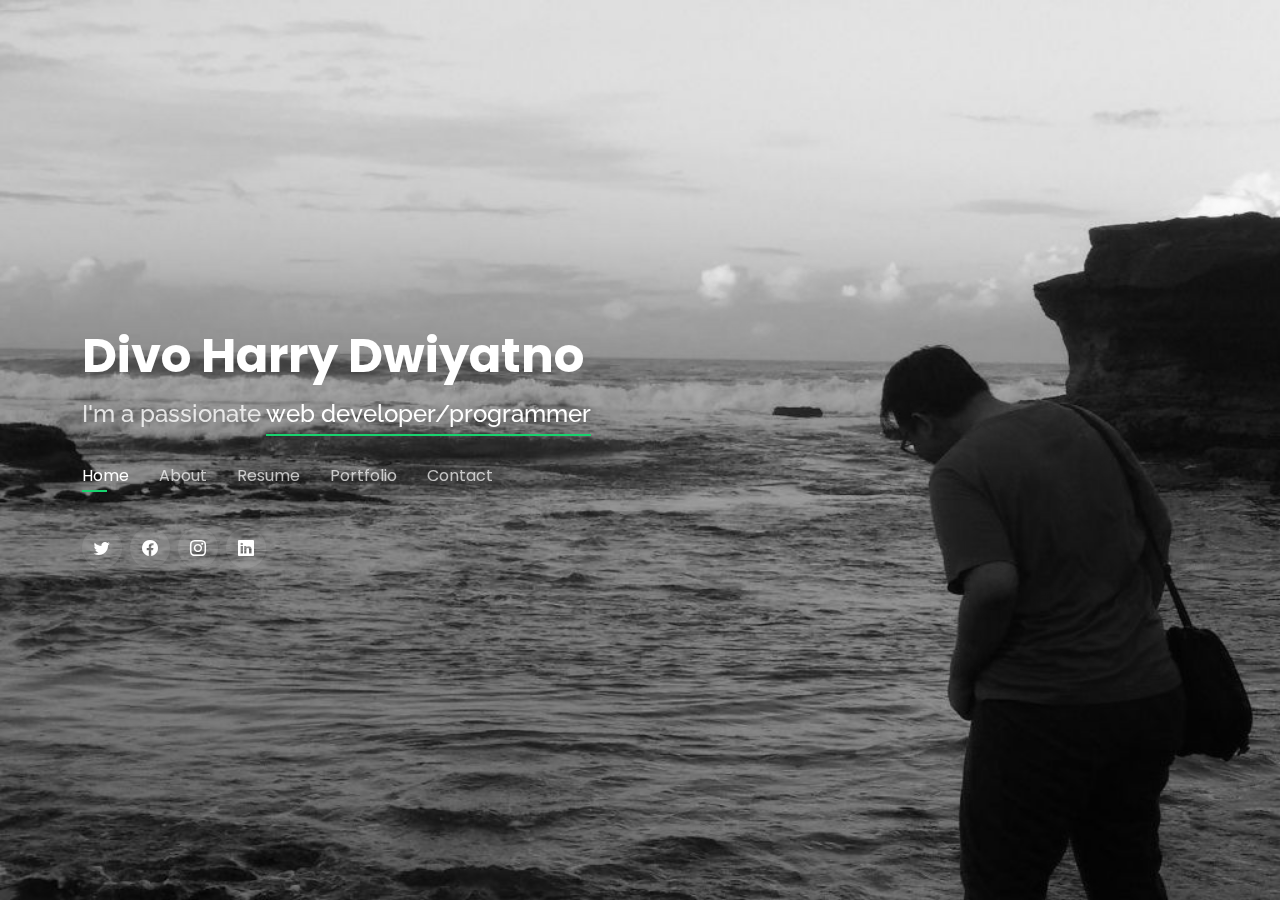
<file: index.html>
<!DOCTYPE html>
<html lang="en">

<head>
  <meta charset="utf-8">
  <meta content="width=device-width, initial-scale=1.0" name="viewport">

  <title>Welcome</title>
  <meta content="" name="description">
  <meta content="" name="keywords">

  <!-- Favicons -->
  <link href="assets/img/resume-icon-png-9.png" rel="icon">
  <link href="assets/img/apple-touch-icon.png" rel="apple-touch-icon">

  <!-- Google Fonts -->
  <link href="https://fonts.googleapis.com/css?family=Open+Sans:300,300i,400,400i,600,600i,700,700i|Raleway:300,300i,400,400i,500,500i,600,600i,700,700i|Poppins:300,300i,400,400i,500,500i,600,600i,700,700i" rel="stylesheet">

  <!-- Vendor CSS Files -->
  <link href="assets/vendor/bootstrap/css/bootstrap.min.css" rel="stylesheet">
  <link href="assets/vendor/bootstrap-icons/bootstrap-icons.css" rel="stylesheet">
  <link href="assets/vendor/boxicons/css/boxicons.min.css" rel="stylesheet">
  <link href="assets/vendor/glightbox/css/glightbox.min.css" rel="stylesheet">
  <link href="assets/vendor/remixicon/remixicon.css" rel="stylesheet">
  <link href="assets/vendor/swiper/swiper-bundle.min.css" rel="stylesheet">

  <!-- Template Main CSS File -->
  <link href="assets/css/style.css" rel="stylesheet">

  <!-- =======================================================
  * Template Name: Personal - v4.8.0
  * Template URL: https://bootstrapmade.com/personal-free-resume-bootstrap-template/
  * Author: BootstrapMade.com
  * License: https://bootstrapmade.com/license/
  ======================================================== -->
</head>

<body>

  <!-- ======= Header ======= -->
  <header id="header">
    <div class="container">

      <h1><a href="index.html">Divo Harry Dwiyatno</a></h1>
      <!-- Uncomment below if you prefer to use an image logo -->
      <!-- <a href="index.html" class="mr-auto"><img src="assets/img/logo.png" alt="" class="img-fluid"></a> -->
      <h2>I'm a passionate <span>web developer/programmer</span></h2>

      <nav id="navbar" class="navbar">
        <ul>
          <li><a class="nav-link active" href="#header">Home</a></li>
          <li><a class="nav-link" href="#about">About</a></li>
          <li><a class="nav-link" href="#resume">Resume</a></li>
          <!--<li><a class="nav-link" href="#services">Services</a></li>-->
          <li><a class="nav-link" href="#portfolio">Portfolio</a></li>
          <li><a class="nav-link" href="#contact">Contact</a></li>
        </ul>
        <i class="bi bi-list mobile-nav-toggle"></i>
      </nav><!-- .navbar -->

      <div class="social-links">
        <a href="https://www.twitter.com/divoharryd" class="twitter"><i class="bi bi-twitter"></i></a>
        <a href="https://www.facebook.com/Divoharryd" class="facebook"><i class="bi bi-facebook"></i></a>
        <a href="https://www.instagram.com/divoharryd" class="instagram"><i class="bi bi-instagram"></i></a>
        <a href="https://www.linkedin.com/in/divo-harry-dwiyatno-28b57a12b/" class="linkedin"><i class="bi bi-linkedin"></i></a>
      </div>

    </div>
  </header><!-- End Header -->

  <!-- ======= About Section ======= -->
  <section id="about" class="about">

    <!-- ======= About Me ======= -->
    <div class="about-me container">

      <div class="section-title">
        <h2>About</h2>
        <p>Learn more about me</p>
      </div>

      <div class="row">
        <div class="col-lg-4" data-aos="fade-right">
          <img src="assets/img/photo_2022-07-27_09-18-24-modified.jpg" class="img-fluid" alt="">
        </div>
        <div class="col-lg-8 pt-4 pt-lg-0 content" data-aos="fade-left">
          <h3>Web Developer/Programmer</h3><br>
          <!--<p class="fst-italic">
            Lorem ipsum dolor sit amet, consectetur adipiscing elit, sed do eiusmod tempor incididunt ut labore et dolore
            magna aliqua.
          </p>-->
          <div class="row">
            <div class="col-lg-6">
              <ul>
                <li><i class="bi bi-chevron-right"></i> <strong>Birthday:</strong> <span>18 August 1996</span></li>
                <li><i class="bi bi-chevron-right"></i> <strong>Website:</strong> <span>www.divoharry.github.oi</span></li>
                <li><i class="bi bi-chevron-right"></i> <strong>Phone:</strong> <span>+6285232054217</span></li>
                <li><i class="bi bi-chevron-right"></i> <strong>City:</strong> <span>Blora</span></li>
              </ul>
            </div>
            <div class="col-lg-6">
              <ul>
                <li><i class="bi bi-chevron-right"></i> <strong>Age:</strong> <span>26</span></li>
                <li><i class="bi bi-chevron-right"></i> <strong>Degree:</strong> <span>Bachelor</span></li>
                <li><i class="bi bi-chevron-right"></i> <strong>PhEmailone:</strong> <span>divoharry.dh@gmail.com</span></li>
                <li><i class="bi bi-chevron-right"></i> <strong>Freelance:</strong> <span>Available</span></li>
              </ul>
            </div>
          </div>
          <p>Web developer with 3+ years of experience using PHP, HTML, CSS, and JavaScript to create enterprise website applications. Has designed and developed approximately 10 applications to increase company efficiency and data management in the industrial sector. We are looking for a startup technology company that specializes in digital technology to create business web applications.
          </p>
        </div>
      </div>

    </div><!-- End About Me -->

    <!-- ======= Counts ======= 
    <div class="counts container">

      <div class="row">

        <div class="col-lg-3 col-md-6">
          <div class="count-box">
            <i class="bi bi-emoji-smile"></i>
            <span data-purecounter-start="0" data-purecounter-end="232" data-purecounter-duration="1" class="purecounter"></span>
            <p>Happy Clients</p>
          </div>
        </div>

        <div class="col-lg-3 col-md-6 mt-5 mt-md-0">
          <div class="count-box">
            <i class="bi bi-journal-richtext"></i>
            <span data-purecounter-start="0" data-purecounter-end="521" data-purecounter-duration="1" class="purecounter"></span>
            <p>Projects</p>
          </div>
        </div>

        <div class="col-lg-3 col-md-6 mt-5 mt-lg-0">
          <div class="count-box">
            <i class="bi bi-headset"></i>
            <span data-purecounter-start="0" data-purecounter-end="1463" data-purecounter-duration="1" class="purecounter"></span>
            <p>Hours Of Support</p>
          </div>
        </div>

        <div class="col-lg-3 col-md-6 mt-5 mt-lg-0">
          <div class="count-box">
            <i class="bi bi-award"></i>
            <span data-purecounter-start="0" data-purecounter-end="24" data-purecounter-duration="1" class="purecounter"></span>
            <p>Awards</p>
          </div>
        </div>

      </div>

    </div> End Counts -->

    <!-- ======= Skills  ======= -->
    <div class="skills container">

      <div class="section-title">
        <h2>Skills</h2>
      </div>

      <div class="row skills-content">

        <div class="col-lg-6">

          <div class="progress">
            <span class="skill">HTML <i class="val">93%</i></span>
            <div class="progress-bar-wrap">
              <div class="progress-bar" role="progressbar" aria-valuenow="93" aria-valuemin="0" aria-valuemax="100"></div>
            </div>
          </div>

          <div class="progress">
            <span class="skill">CSS <i class="val">95%</i></span>
            <div class="progress-bar-wrap">
              <div class="progress-bar" role="progressbar" aria-valuenow="95" aria-valuemin="0" aria-valuemax="100"></div>
            </div>
          </div>

          <div class="progress">
            <span class="skill">JavaScript <i class="val">75%</i></span>
            <div class="progress-bar-wrap">
              <div class="progress-bar" role="progressbar" aria-valuenow="75" aria-valuemin="0" aria-valuemax="100"></div>
            </div>
          </div>

        </div>

        <div class="col-lg-6">

          <div class="progress">
            <span class="skill">PHP <i class="val">85%</i></span>
            <div class="progress-bar-wrap">
              <div class="progress-bar" role="progressbar" aria-valuenow="85" aria-valuemin="0" aria-valuemax="100"></div>
            </div>
          </div>

          <div class="progress">
            <span class="skill">MysQl <i class="val">90%</i></span>
            <div class="progress-bar-wrap">
              <div class="progress-bar" role="progressbar" aria-valuenow="90" aria-valuemin="0" aria-valuemax="100"></div>
            </div>
          </div>

          <div class="progress">
            <span class="skill">Flutter <i class="val">45%</i></span>
            <div class="progress-bar-wrap">
              <div class="progress-bar" role="progressbar" aria-valuenow="45" aria-valuemin="0" aria-valuemax="100"></div>
            </div>
          </div>

        </div>

      </div>

    </div><!-- End Skills -->

    <!-- ======= Interests =======
    <div class="interests container">

      <div class="section-title">
        <h2>Interests</h2>
      </div>

      <div class="row">
        <div class="col-lg-3 col-md-4">
          <div class="icon-box">
            <i class="ri-store-line" style="color: #ffbb2c;"></i>
            <h3>Lorem Ipsum</h3>
          </div>
        </div>
        <div class="col-lg-3 col-md-4 mt-4 mt-md-0">
          <div class="icon-box">
            <i class="ri-bar-chart-box-line" style="color: #5578ff;"></i>
            <h3>Dolor Sitema</h3>
          </div>
        </div>
        <div class="col-lg-3 col-md-4 mt-4 mt-md-0">
          <div class="icon-box">
            <i class="ri-calendar-todo-line" style="color: #e80368;"></i>
            <h3>Sed perspiciatis</h3>
          </div>
        </div>
        <div class="col-lg-3 col-md-4 mt-4 mt-lg-0">
          <div class="icon-box">
            <i class="ri-paint-brush-line" style="color: #e361ff;"></i>
            <h3>Magni Dolores</h3>
          </div>
        </div>
        <div class="col-lg-3 col-md-4 mt-4">
          <div class="icon-box">
            <i class="ri-database-2-line" style="color: #47aeff;"></i>
            <h3>Nemo Enim</h3>
          </div>
        </div>
        <div class="col-lg-3 col-md-4 mt-4">
          <div class="icon-box">
            <i class="ri-gradienter-line" style="color: #ffa76e;"></i>
            <h3>Eiusmod Tempor</h3>
          </div>
        </div>
        <div class="col-lg-3 col-md-4 mt-4">
          <div class="icon-box">
            <i class="ri-file-list-3-line" style="color: #11dbcf;"></i>
            <h3>Midela Teren</h3>
          </div>
        </div>
        <div class="col-lg-3 col-md-4 mt-4">
          <div class="icon-box">
            <i class="ri-price-tag-2-line" style="color: #4233ff;"></i>
            <h3>Pira Neve</h3>
          </div>
        </div>
        <div class="col-lg-3 col-md-4 mt-4">
          <div class="icon-box">
            <i class="ri-anchor-line" style="color: #b2904f;"></i>
            <h3>Dirada Pack</h3>
          </div>
        </div>
        <div class="col-lg-3 col-md-4 mt-4">
          <div class="icon-box">
            <i class="ri-disc-line" style="color: #b20969;"></i>
            <h3>Moton Ideal</h3>
          </div>
        </div>
        <div class="col-lg-3 col-md-4 mt-4">
          <div class="icon-box">
            <i class="ri-base-station-line" style="color: #ff5828;"></i>
            <h3>Verdo Park</h3>
          </div>
        </div>
        <div class="col-lg-3 col-md-4 mt-4">
          <div class="icon-box">
            <i class="ri-fingerprint-line" style="color: #29cc61;"></i>
            <h3>Flavor Nivelanda</h3>
          </div>
        </div>
      </div>

    </div> End Interests -->

    <!-- ======= Testimonials ======= -->
    <div class="testimonials container">

      <div class="section-title">
        <h2>Testimonials</h2>
      </div>

      <div class="testimonials-slider swiper" data-aos="fade-up" data-aos-delay="100">
        <div class="swiper-wrapper">

          <div class="swiper-slide">
            <div class="testimonial-item">
              <p>
                <i class="bx bxs-quote-alt-left quote-icon-left"></i>
                Proin iaculis purus consequat sem cure digni ssim donec porttitora entum suscipit rhoncus. Accusantium quam, ultricies eget id, aliquam eget nibh et. Maecen aliquam, risus at semper.
                <i class="bx bxs-quote-alt-right quote-icon-right"></i>
              </p>
              <img src="assets/img/testimonials/testimonials-1.jpg" class="testimonial-img" alt="">
              <h3>Saul Goodman</h3>
              <h4>Ceo &amp; Founder</h4>
            </div>
          </div><!-- End testimonial item -->

          <div class="swiper-slide">
            <div class="testimonial-item">
              <p>
                <i class="bx bxs-quote-alt-left quote-icon-left"></i>
                Export tempor illum tamen malis malis eram quae irure esse labore quem cillum quid cillum eram malis quorum velit fore eram velit sunt aliqua noster fugiat irure amet legam anim culpa.
                <i class="bx bxs-quote-alt-right quote-icon-right"></i>
              </p>
              <img src="assets/img/testimonials/testimonials-2.jpg" class="testimonial-img" alt="">
              <h3>Sara Wilsson</h3>
              <h4>Designer</h4>
            </div>
          </div><!-- End testimonial item -->

          <div class="swiper-slide">
            <div class="testimonial-item">
              <p>
                <i class="bx bxs-quote-alt-left quote-icon-left"></i>
                Enim nisi quem export duis labore cillum quae magna enim sint quorum nulla quem veniam duis minim tempor labore quem eram duis noster aute amet eram fore quis sint minim.
                <i class="bx bxs-quote-alt-right quote-icon-right"></i>
              </p>
              <img src="assets/img/testimonials/testimonials-3.jpg" class="testimonial-img" alt="">
              <h3>Jena Karlis</h3>
              <h4>Store Owner</h4>
            </div>
          </div><!-- End testimonial item -->

          <div class="swiper-slide">
            <div class="testimonial-item">
              <p>
                <i class="bx bxs-quote-alt-left quote-icon-left"></i>
                Fugiat enim eram quae cillum dolore dolor amet nulla culpa multos export minim fugiat minim velit minim dolor enim duis veniam ipsum anim magna sunt elit fore quem dolore labore illum veniam.
                <i class="bx bxs-quote-alt-right quote-icon-right"></i>
              </p>
              <img src="assets/img/testimonials/testimonials-4.jpg" class="testimonial-img" alt="">
              <h3>Matt Brandon</h3>
              <h4>Freelancer</h4>
            </div>
          </div><!-- End testimonial item -->

          <div class="swiper-slide">
            <div class="testimonial-item">
              <p>
                <i class="bx bxs-quote-alt-left quote-icon-left"></i>
                Quis quorum aliqua sint quem legam fore sunt eram irure aliqua veniam tempor noster veniam enim culpa labore duis sunt culpa nulla illum cillum fugiat legam esse veniam culpa fore nisi cillum quid.
                <i class="bx bxs-quote-alt-right quote-icon-right"></i>
              </p>
              <img src="assets/img/testimonials/testimonials-5.jpg" class="testimonial-img" alt="">
              <h3>John Larson</h3>
              <h4>Entrepreneur</h4>
            </div>
          </div><!-- End testimonial item -->

        </div>
        <div class="swiper-pagination"></div>
      </div>

      <div class="owl-carousel testimonials-carousel">

      </div>

    </div><!-- End Testimonials  -->

  </section><!-- End About Section -->

  <!-- ======= Resume Section ======= -->
  <section id="resume" class="resume">
    <div class="container">

      <div class="section-title">
        <h2>Resume</h2>
        <p>Check My Resume</p>
      </div>

      <div class="row">
        <div class="col-lg-6">
          <h3 class="resume-title">Sumary</h3>
          <div class="resume-item pb-0">
            <h4>PT Pungkook Indonesia One</h4>
            <p><em>Web developer with 3+ years of experience using PHP, HTML, CSS, and JavaScript to create enterprise website applications. Has
              designed and developed approximately 10 applications to increase company efficiency and data management in the industrial
              sector. We are looking for a startup technology company that specializes in digital technology to create business web
            applications.</em></p>
            <!--<p>
            <ul>
              <li>Portland par 127,Orlando, FL</li>
              <li>(123) 456-7891</li>
              <li>alice.barkley@example.com</li>
            </ul>
          </p>-->
        </div>

        <h3 class="resume-title">Education</h3>
          <!--<div class="resume-item">
            <h4>Master of Fine Arts &amp; Graphic Design</h4>
            <h5>2015 - 2016</h5>
            <p><em>Rochester Institute of Technology, Rochester, NY</em></p>
            <p>Qui deserunt veniam. Et sed aliquam labore tempore sed quisquam iusto autem sit. Ea vero voluptatum qui ut dignissimos deleniti nerada porti sand markend</p>
          </div>-->
          <div class="resume-item">
            <h4>Bachelor of Electrical Engineering concentration Information Engineering</h4>
            <h5>2014 - 2019</h5>
            <p><em>Sekolah Tinggi Teknologi Ronggolawe Cepu</em></p>
            <!--<p>Quia nobis sequi est occaecati aut. Repudiandae et iusto quae reiciendis et quis Eius vel ratione eius unde vitae rerum voluptates asperiores voluptatem Earum molestiae consequatur neque etlon sader mart dila</p>-->
          </div>
          <div class="resume-item">
            <h4>Senior High School</h4>
            <h5>2011-2014</h5>
            <p><em>SMA Negeri 1 Tunjungan</em></p>
          </div>
          <div class="resume-item">
            <h4>Junior High School</h4>
            <h5>2008-2011</h5>
            <p><em>SMP Negeri 1 Muara Badak</em></p>
          </div>
          <!--<div class="resume-item">
            <h4>Elementary School</h4>
            <h5>2008-2011</h5>
            <p><em>SDN Negeri 006 Muara Badak</em></p>
          </div>-->
        </div>
        <div class="col-lg-6">
          <h3 class="resume-title">Professional Experience</h3>
          <div class="resume-item">
            <h4>Web Developer & Programmer in Manufacturing Excellence</h4>
            <h5>02 September 2019 - Present</h5>
            <p><em>PT PUNGKOOK INDONESIA ONE GROBOGAN</em></p>
            <p>
              <ul>
                <li>Modernize tooling and material handling.</li>
                <li>Lead paperless project. </li>
                <li>Lead digitalization project in the production area</li>
                <li>Support digitalization & automation from head quarter</li>
              </ul>
            </p>
          </div>
          <div class="resume-item">
            <h4>Intership in SAP Production Departement</h4>
            <h5>July 2017 - September 2017</h5>
            <p><em>PT SURYA RENGO CONTAINERS DEMAK</em></p>
            <p>In the production process of PT Surya Rengo Containers Demak, everything is run using an application called SAP (System
              Application in Data Processing). During my two-month internship with the company, I learned how to create SO (Sales Orders)
              and DO (Document Orders) (Delivery Orders). From a client ordering items through the procedure of distributing goods to
              customers, I explored it all.
            </p>
          </div>
        </div>
      </div>

    </div>
  </section><!-- End Resume Section -->

  <!-- ======= Services Section =======
  <section id="services" class="services">
    <div class="container">

      <div class="section-title">
        <h2>Services</h2>
        <p>My Services</p>
      </div>

      <div class="row">
        <div class="col-lg-4 col-md-6 d-flex align-items-stretch">
          <div class="icon-box">
            <div class="icon"><i class="bx bxl-dribbble"></i></div>
            <h4><a href="">Lorem Ipsum</a></h4>
            <p>Voluptatum deleniti atque corrupti quos dolores et quas molestias excepturi</p>
          </div>
        </div>

        <div class="col-lg-4 col-md-6 d-flex align-items-stretch mt-4 mt-md-0">
          <div class="icon-box">
            <div class="icon"><i class="bx bx-file"></i></div>
            <h4><a href="">Sed ut perspiciatis</a></h4>
            <p>Duis aute irure dolor in reprehenderit in voluptate velit esse cillum dolore</p>
          </div>
        </div>

        <div class="col-lg-4 col-md-6 d-flex align-items-stretch mt-4 mt-lg-0">
          <div class="icon-box">
            <div class="icon"><i class="bx bx-tachometer"></i></div>
            <h4><a href="">Magni Dolores</a></h4>
            <p>Excepteur sint occaecat cupidatat non proident, sunt in culpa qui officia</p>
          </div>
        </div>

        <div class="col-lg-4 col-md-6 d-flex align-items-stretch mt-4">
          <div class="icon-box">
            <div class="icon"><i class="bx bx-world"></i></div>
            <h4><a href="">Nemo Enim</a></h4>
            <p>At vero eos et accusamus et iusto odio dignissimos ducimus qui blanditiis</p>
          </div>
        </div>

        <div class="col-lg-4 col-md-6 d-flex align-items-stretch mt-4">
          <div class="icon-box">
            <div class="icon"><i class="bx bx-slideshow"></i></div>
            <h4><a href="">Dele cardo</a></h4>
            <p>Quis consequatur saepe eligendi voluptatem consequatur dolor consequuntur</p>
          </div>
        </div>

        <div class="col-lg-4 col-md-6 d-flex align-items-stretch mt-4">
          <div class="icon-box">
            <div class="icon"><i class="bx bx-arch"></i></div>
            <h4><a href="">Divera don</a></h4>
            <p>Modi nostrum vel laborum. Porro fugit error sit minus sapiente sit aspernatur</p>
          </div>
        </div>

      </div>

    </div>
  </section>End Services Section -->

  <!-- ======= Portfolio Section ======= -->
  <section id="portfolio" class="portfolio">
    <div class="container">

      <div class="section-title">
        <h2>Portfolio</h2>
        <p>My Works</p>
      </div>

      <!--<div class="row">
        <div class="col-lg-12 d-flex justify-content-center">
          <ul id="portfolio-flters">
            <li data-filter="*" class="filter-active">All</li>
            <li data-filter=".filter-app">App</li>
            <li data-filter=".filter-card">Card</li>
            <li data-filter=".filter-web">Web</li>
          </ul>
        </div>
      </div>-->

      <div class="row portfolio-container">

        <div class="col-lg-4 col-md-6 portfolio-item filter-web">
          <div class="portfolio-wrap">
            <img src="assets/img/project/spm_cutting.png" class="img-fluid" alt="">
            <div class="portfolio-info">
              <h4>Application Supermarket Cutting</h4>
              <p>App</p>
              <div class="portfolio-links">
                <a href="assets/img/project/spm_cutting.png" data-gallery="portfolioGallery" class="portfolio-lightbox" title="Application Supermarket Cutting"><i class="bx bx-plus"></i></a>
                <a href="portfolio-details-spm_cutting.html" data-gallery="portfolioDetailsGallery" data-glightbox="type: external" class="portfolio-details-lightbox" title="Portfolio Details"><i class="bx bx-link"></i></a>
              </div>
            </div>
          </div>
        </div>

        <div class="col-lg-4 col-md-6 portfolio-item filter-web">
          <div class="portfolio-wrap">
            <img src="assets/img/project/finishgood_a.png" class="img-fluid" alt="">
            <div class="portfolio-info">
              <h4>Application Finished Goods</h4>
              <p>App</p>
              <div class="portfolio-links">
                <a href="assets/img/project/finishgood_a.png" data-gallery="portfolioGallery" class="portfolio-lightbox" title="Application Finished Goods"><i class="bx bx-plus"></i></a>
                <a href="portfolio-details-finishgood_a.html" data-gallery="portfolioDetailsGallery" data-glightbox="type: external" class="portfolio-details-lightbox" title="Portfolio Details"><i class="bx bx-link"></i></a>
              </div>
            </div>
          </div>
        </div>

        <div class="col-lg-4 col-md-6 portfolio-item filter-app">
          <div class="portfolio-wrap">
            <img src="assets/img/project/klinik.png" class="img-fluid" alt="">
            <div class="portfolio-info">
              <h4>Application Klinik</h4>
              <p>App</p>
              <div class="portfolio-links">
                <a href="assets/img/project/klinik.png" data-gallery="portfolioGallery" class="portfolio-lightbox" title="Application Klinik"><i class="bx bx-plus"></i></a>
                <a href="portfolio-details-klinik.html" data-gallery="portfolioDetailsGallery" data-glightbox="type: external" class="portfolio-details-lightbox" title="Portfolio Details"><i class="bx bx-link"></i></a>
              </div>
            </div>
          </div>
        </div>

        <div class="col-lg-4 col-md-6 portfolio-item filter-card">
          <div class="portfolio-wrap">
            <img src="assets/img/project/md_gdc.png" class="img-fluid" alt="">
            <div class="portfolio-info">
              <h4>Application MD</h4>
              <p>App</p>
              <div class="portfolio-links">
                <a href="assets/img/project/md_gdc.png" data-gallery="portfolioGallery" class="portfolio-lightbox" title="Application MD"><i class="bx bx-plus"></i></a>
                <a href="portfolio-details-md_gdc.html" data-gallery="portfolioDetailsGallery" data-glightbox="type: external" class="portfolio-details-lightbox" title="Portfolio Details"><i class="bx bx-link"></i></a>
              </div>
            </div>
          </div>
        </div>
        
        <div class="col-lg-4 col-md-6 portfolio-item filter-app">
          <div class="portfolio-wrap">
            <img src="assets/img/project/fg_d.png" class="img-fluid" alt="">
            <div class="portfolio-info">
              <h4>Application Finished Goods</h4>
              <p>App</p>
              <div class="portfolio-links">
                <a href="assets/img/project/fg_d.png" data-gallery="portfolioGallery" class="portfolio-lightbox" title="Application Finished Goods"><i class="bx bx-plus"></i></a>
                <a href="portfolio-details-fg_d.html" data-gallery="portfolioDetailsGallery" data-glightbox="type: external" class="portfolio-details-lightbox" title="Portfolio Details"><i class="bx bx-link"></i></a>
              </div>
            </div>
          </div>
        </div>

        <div class="col-lg-4 col-md-6 portfolio-item filter-card">
          <div class="portfolio-wrap">
            <img src="assets/img/project/spm_jig.png" class="img-fluid" alt="">
            <div class="portfolio-info">
              <h4>Application Supermarket Jig</h4>
              <p>App</p>
              <div class="portfolio-links">
                <a href="assets/img/project/spm_jig.png" data-gallery="portfolioGallery" class="portfolio-lightbox" title="Application Supermarket Jig"><i class="bx bx-plus"></i></a>
                <a href="portfolio-details-spm_jig.html" data-gallery="portfolioDetailsGallery" data-glightbox="type: external" class="portfolio-details-lightbox" title="Portfolio Details"><i class="bx bx-link"></i></a>
              </div>
            </div>
          </div>
        </div>

        <div class="col-lg-4 col-md-6 portfolio-item filter-card">
          <div class="portfolio-wrap">
            <img src="assets/img/project/training_center.png" class="img-fluid" alt="">
            <div class="portfolio-info">
              <h4>Application Training Center</h4>
              <p>App</p>
              <div class="portfolio-links">
                <a href="assets/img/project/training_center.png" data-gallery="portfolioGallery" class="portfolio-lightbox" title="Application Training Center"><i class="bx bx-plus"></i></a>
                <a href="portfolio-details-training_center.html" data-gallery="portfolioDetailsGallery" data-glightbox="type: external" class="portfolio-details-lightbox" title="Portfolio Details"><i class="bx bx-link"></i></a>
              </div>
            </div>
          </div>
        </div>

        <!--<div class="col-lg-4 col-md-6 portfolio-item filter-web">
          <div class="portfolio-wrap">
            <img src="assets/img/portfolio/portfolio-9.jpg" class="img-fluid" alt="">
            <div class="portfolio-info">
              <h4>Web 3</h4>
              <p>Web</p>
              <div class="portfolio-links">
                <a href="assets/img/portfolio/portfolio-9.jpg" data-gallery="portfolioGallery" class="portfolio-lightbox" title="Web 3"><i class="bx bx-plus"></i></a>
                <a href="portfolio-details.html" data-gallery="portfolioDetailsGallery" data-glightbox="type: external" class="portfolio-details-lightbox" title="Portfolio Details"><i class="bx bx-link"></i></a>
              </div>
            </div>
          </div>
        </div>-->

      </div>

    </div>
  </section><!-- End Portfolio Section -->

  <!-- ======= Contact Section ======= -->
  <section id="contact" class="contact">
    <div class="container">

      <div class="section-title">
        <h2>Contact</h2>
        <p>Contact Me</p>
      </div>

      <div class="row mt-2">

        <div class="col-md-6 d-flex align-items-stretch">
          <div class="info-box">
            <i class="bx bx-map"></i>
            <h3>My Address</h3>
            <p>Jalan Raya Blora Purwodadi RT 06 RW 02, Desa Punggursugih, Kecamatan Ngawen, Kabupaten Blora, Jawa Tengah</p>
          </div>
        </div>

        <div class="col-md-6 mt-4 mt-md-0 d-flex align-items-stretch">
          <div class="info-box">
            <i class="bx bx-share-alt"></i>
            <h3>Social Profiles</h3>
            <div class="social-links">
              <a href="https://www.twitter.com/divoharryd" class="twitter"><i class="bi bi-twitter"></i></a>
              <a href="https://www.facebook.com/divoharry" class="facebook"><i class="bi bi-facebook"></i></a>
              <a href="https://www.instagram.com/divoharryd/" class="instagram"><i class="bi bi-instagram"></i></a>
              <a href="https://join.skype.com/invite/vJQAPr6k1wjS" class="google-plus"><i class="bi bi-skype"></i></a>
              <a href="https://www.linkedin.com/in/divo-harry-dwiyatno-28b57a12b" class="linkedin"><i class="bi bi-linkedin"></i></a>
            </div>
          </div>
        </div>

        <div class="col-md-6 mt-4 d-flex align-items-stretch">
          <div class="info-box">
            <i class="bx bx-envelope"></i>
            <h3>Email Me</h3>
            <p>divoharry.dh@gmail.com</p>
          </div>
        </div>
        <div class="col-md-6 mt-4 d-flex align-items-stretch">
          <div class="info-box">
            <i class="bx bx-phone-call"></i>
            <h3>Call Me</h3>
            <p>+62 85232054217</p>
          </div>
        </div>
      </div>

      <form action="forms/contact.php" method="post" role="form" class="php-email-form mt-4">
        <div class="row">
          <div class="col-md-6 form-group">
            <input type="text" name="name" class="form-control" id="name" placeholder="Your Name" required>
          </div>
          <div class="col-md-6 form-group mt-3 mt-md-0">
            <input type="email" class="form-control" name="email" id="email" placeholder="Your Email" required>
          </div>
        </div>
        <div class="form-group mt-3">
          <input type="text" class="form-control" name="subject" id="subject" placeholder="Subject" required>
        </div>
        <div class="form-group mt-3">
          <textarea class="form-control" name="message" rows="5" placeholder="Message" required></textarea>
        </div>
        <div class="my-3">
          <div class="loading">Loading</div>
          <div class="error-message"></div>
          <div class="sent-message">Your message has been sent. Thank you!</div>
        </div>
        <div class="text-center"><button type="submit">Send Message</button></div>
      </form>

    </div>
  </section><!-- End Contact Section -->

  <div class="credits">
    <!-- All the links in the footer should remain intact. -->
    <!-- You can delete the links only if you purchased the pro version. -->
    <!-- Licensing information: https://bootstrapmade.com/license/ -->
    <!-- Purchase the pro version with working PHP/AJAX contact form: https://bootstrapmade.com/personal-free-resume-bootstrap-template/ 
    Designed by <a href="https://bootstrapmade.com/">BootstrapMade</a>-->
  </div>

  <!-- Vendor JS Files -->
  <script src="assets/vendor/purecounter/purecounter_vanilla.js"></script>
  <script src="assets/vendor/bootstrap/js/bootstrap.bundle.min.js"></script>
  <script src="assets/vendor/glightbox/js/glightbox.min.js"></script>
  <script src="assets/vendor/isotope-layout/isotope.pkgd.min.js"></script>
  <script src="assets/vendor/swiper/swiper-bundle.min.js"></script>
  <script src="assets/vendor/waypoints/noframework.waypoints.js"></script>
  <script src="assets/vendor/php-email-form/validate.js"></script>

  <!-- Template Main JS File -->
  <script src="assets/js/main.js"></script>

</body>

</html>
</file>
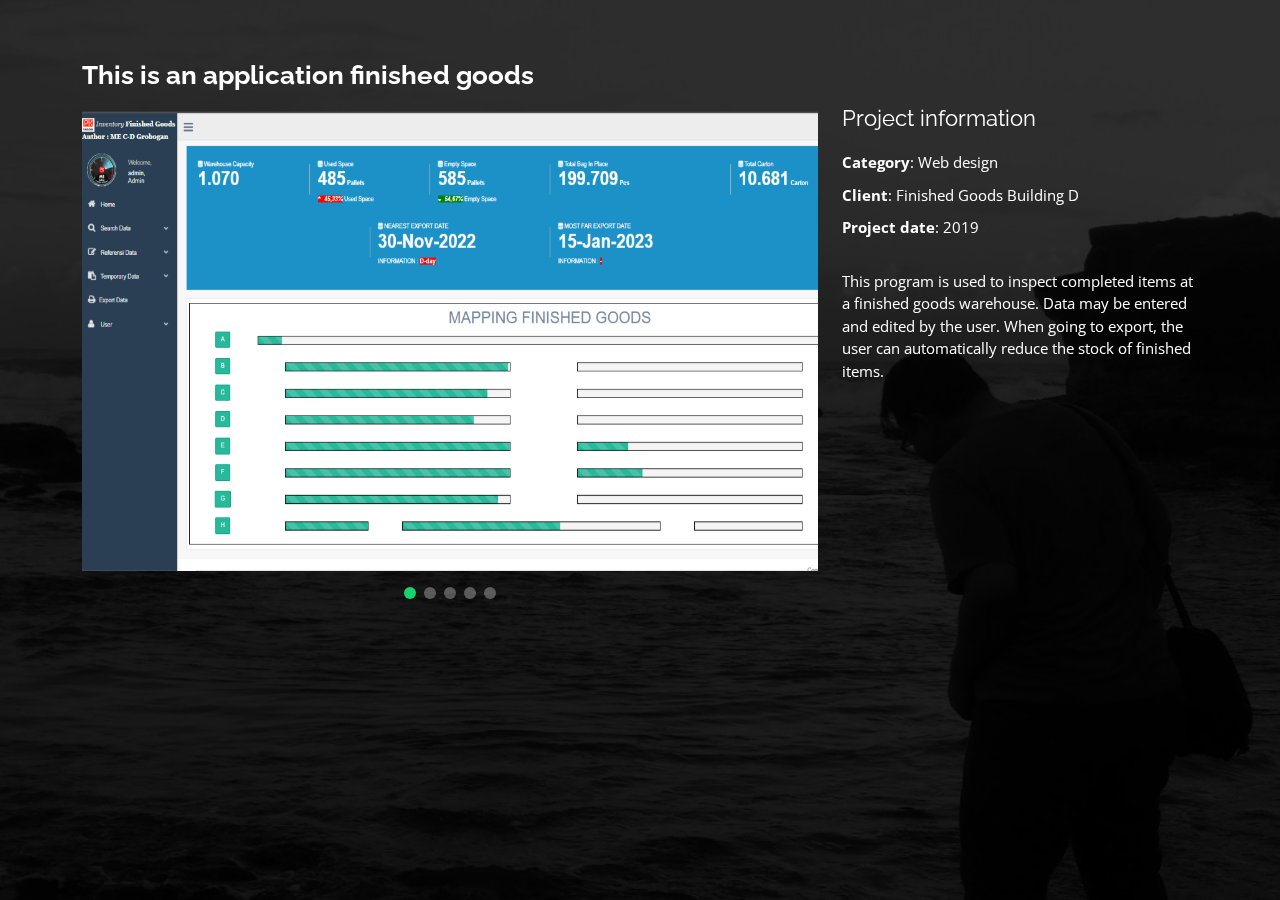
<file: portfolio-details-fg_d.html>
<!DOCTYPE html>
<html lang="en">

<head>
  <meta charset="utf-8">
  <meta content="width=device-width, initial-scale=1.0" name="viewport">

  <title>Portfolio Details - Personal Bootstrap Template</title>
  <meta content="" name="description">
  <meta content="" name="keywords">

  <!-- Favicons -->
  <link href="assets/img/favicon.png" rel="icon">
  <link href="assets/img/apple-touch-icon.png" rel="apple-touch-icon">

  <!-- Google Fonts -->
  <link href="https://fonts.googleapis.com/css?family=Open+Sans:300,300i,400,400i,600,600i,700,700i|Raleway:300,300i,400,400i,500,500i,600,600i,700,700i|Poppins:300,300i,400,400i,500,500i,600,600i,700,700i" rel="stylesheet">

  <!-- Vendor CSS Files -->
  <link href="assets/vendor/bootstrap/css/bootstrap.min.css" rel="stylesheet">
  <link href="assets/vendor/bootstrap-icons/bootstrap-icons.css" rel="stylesheet">
  <link href="assets/vendor/boxicons/css/boxicons.min.css" rel="stylesheet">
  <link href="assets/vendor/glightbox/css/glightbox.min.css" rel="stylesheet">
  <link href="assets/vendor/remixicon/remixicon.css" rel="stylesheet">
  <link href="assets/vendor/swiper/swiper-bundle.min.css" rel="stylesheet">

  <!-- Template Main CSS File -->
  <link href="assets/css/style.css" rel="stylesheet">

  <!-- =======================================================
  * Template Name: Personal - v4.8.0
  * Template URL: https://bootstrapmade.com/personal-free-resume-bootstrap-template/
  * Author: BootstrapMade.com
  * License: https://bootstrapmade.com/license/
  ======================================================== -->
</head>

<body>

  <main id="main">

    <!-- ======= Portfolio Details ======= -->
    <div id="portfolio-details-fg_d" class="portfolio-details">
      <div class="container">

        <div class="row">

          <div class="col-lg-8">
            <h2 class="portfolio-title">This is an application finished goods</h2>

            <div class="portfolio-details-slider swiper">
              <div class="swiper-wrapper align-items-center">

                <div class="swiper-slide">
                  <img src="assets/img/project/fg_d.png" style="height: 460px;width: 850px;" alt="">
                </div>

                <div class="swiper-slide">
                  <img src="assets/img/project/fg_d1.png" style="height: 460px;width: 850px;" alt="">
                </div>

                <div class="swiper-slide">
                  <img src="assets/img/project/fg_d2.png" style="height: 460px;width: 850px;" alt="">
                </div>

                <div class="swiper-slide">
                  <img src="assets/img/project/fg_d3.png" style="height: 460px;width: 850px;" alt="">
                </div>

                <div class="swiper-slide">
                  <img src="assets/img/project/fg_d4.png" style="height: 460px;width: 850px;" alt="">
                </div>

              </div>
              <div class="swiper-pagination"></div>
            </div>

          </div>

          <div class="col-lg-4 portfolio-info">
            <h3>Project information</h3>
            <ul>
              <li><strong>Category</strong>: Web design</li>
              <li><strong>Client</strong>: Finished Goods Building D</li>
              <li><strong>Project date</strong>: 2019</li>
            </ul>

            <p>This program is used to inspect completed items at a finished goods warehouse. Data may be entered and edited by the user. When going to export, the user can automatically reduce the stock of finished items.
            </p>
          </div>

        </div>

      </div>
    </div><!-- End Portfolio Details -->

  </main><!-- End #main -->

  <div class="credits">
    <!-- All the links in the footer should remain intact. -->
    <!-- You can delete the links only if you purchased the pro version. -->
    <!-- Licensing information: https://bootstrapmade.com/license/ -->
    <!-- Purchase the pro version with working PHP/AJAX contact form: https://bootstrapmade.com/personal-free-resume-bootstrap-template/ -->
    <!--Designed by <a href="https://bootstrapmade.com/">BootstrapMade</a>-->
  </div>

  <!-- Vendor JS Files -->
  <script src="assets/vendor/purecounter/purecounter_vanilla.js"></script>
  <script src="assets/vendor/bootstrap/js/bootstrap.bundle.min.js"></script>
  <script src="assets/vendor/glightbox/js/glightbox.min.js"></script>
  <script src="assets/vendor/isotope-layout/isotope.pkgd.min.js"></script>
  <script src="assets/vendor/swiper/swiper-bundle.min.js"></script>
  <script src="assets/vendor/waypoints/noframework.waypoints.js"></script>
  <script src="assets/vendor/php-email-form/validate.js"></script>

  <!-- Template Main JS File -->
  <script src="assets/js/main.js"></script>

</body>

</html>
</file>
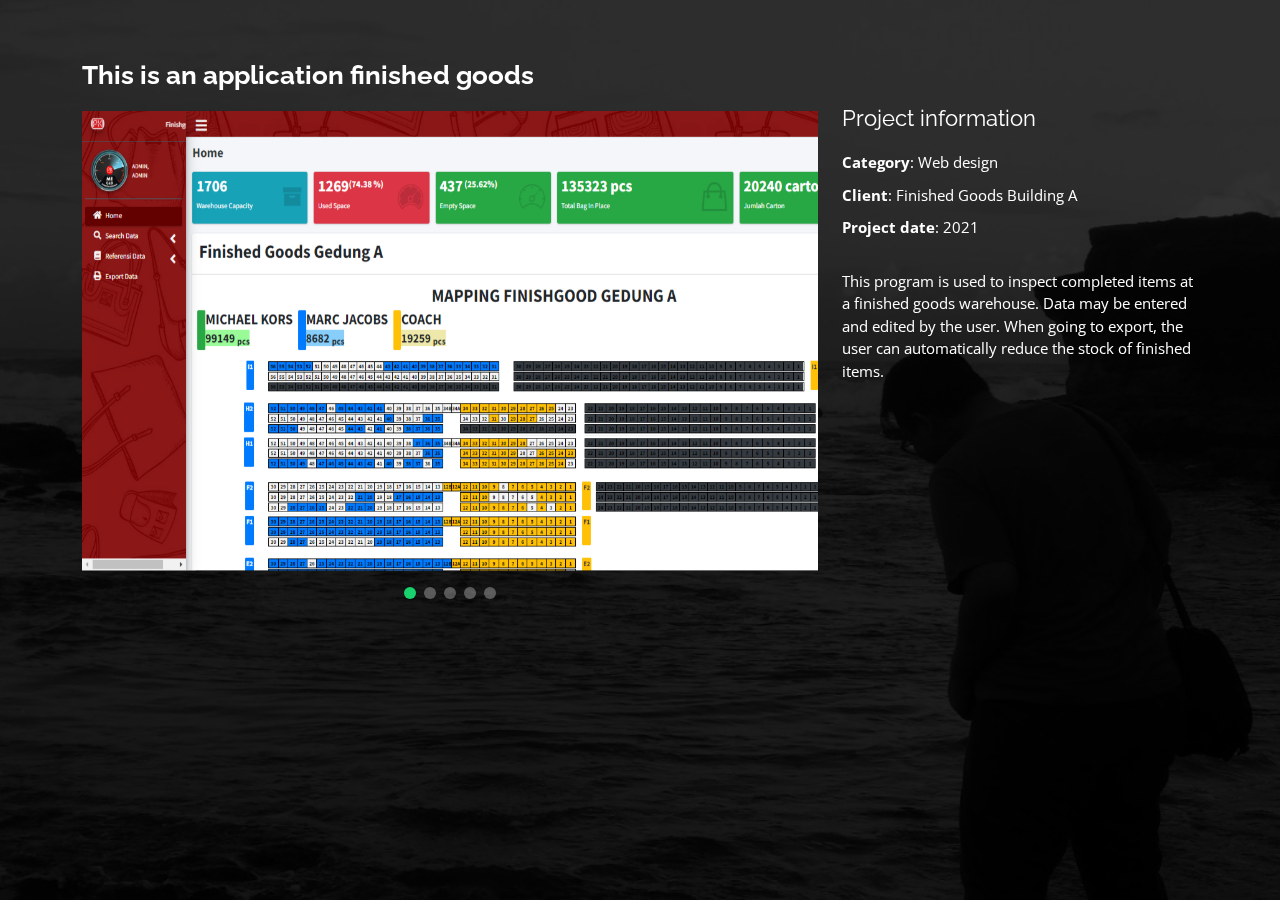
<file: portfolio-details-finishgood_a.html>
<!DOCTYPE html>
<html lang="en">

<head>
  <meta charset="utf-8">
  <meta content="width=device-width, initial-scale=1.0" name="viewport">

  <title>Portfolio Details - Personal Bootstrap Template</title>
  <meta content="" name="description">
  <meta content="" name="keywords">

  <!-- Favicons -->
  <link href="assets/img/favicon.png" rel="icon">
  <link href="assets/img/apple-touch-icon.png" rel="apple-touch-icon">

  <!-- Google Fonts -->
  <link href="https://fonts.googleapis.com/css?family=Open+Sans:300,300i,400,400i,600,600i,700,700i|Raleway:300,300i,400,400i,500,500i,600,600i,700,700i|Poppins:300,300i,400,400i,500,500i,600,600i,700,700i" rel="stylesheet">

  <!-- Vendor CSS Files -->
  <link href="assets/vendor/bootstrap/css/bootstrap.min.css" rel="stylesheet">
  <link href="assets/vendor/bootstrap-icons/bootstrap-icons.css" rel="stylesheet">
  <link href="assets/vendor/boxicons/css/boxicons.min.css" rel="stylesheet">
  <link href="assets/vendor/glightbox/css/glightbox.min.css" rel="stylesheet">
  <link href="assets/vendor/remixicon/remixicon.css" rel="stylesheet">
  <link href="assets/vendor/swiper/swiper-bundle.min.css" rel="stylesheet">

  <!-- Template Main CSS File -->
  <link href="assets/css/style.css" rel="stylesheet">

  <!-- =======================================================
  * Template Name: Personal - v4.8.0
  * Template URL: https://bootstrapmade.com/personal-free-resume-bootstrap-template/
  * Author: BootstrapMade.com
  * License: https://bootstrapmade.com/license/
  ======================================================== -->
</head>

<body>

  <main id="main">

    <!-- ======= Portfolio Details ======= -->
    <div id="portfolio-details-finishgood_a" class="portfolio-details">
      <div class="container">

        <div class="row">

          <div class="col-lg-8">
            <h2 class="portfolio-title">This is an application finished goods</h2>

            <div class="portfolio-details-slider swiper">
              <div class="swiper-wrapper align-items-center">

                <div class="swiper-slide">
                  <img src="assets/img/project/finishgood_a.png" style="height: 460px;width: 850px;" alt="">
                </div>

                <div class="swiper-slide">
                  <img src="assets/img/project/finishgood_a1.png" style="height: 460px;width: 850px;" alt="">
                </div>

                <div class="swiper-slide">
                  <img src="assets/img/project/finishgood_a2.png" style="height: 460px;width: 850px;" alt="">
                </div>

                <div class="swiper-slide">
                  <img src="assets/img/project/finishgood_a3.png" style="height: 460px;width: 850px;" alt="">
                </div>

                <div class="swiper-slide">
                  <img src="assets/img/project/finishgood_a4.png" style="height: 460px;width: 850px;" alt="">
                </div>

              </div>
              <div class="swiper-pagination"></div>
            </div>

          </div>

          <div class="col-lg-4 portfolio-info">
            <h3>Project information</h3>
            <ul>
              <li><strong>Category</strong>: Web design</li>
              <li><strong>Client</strong>: Finished Goods Building A</li>
              <li><strong>Project date</strong>: 2021</li>
            </ul>

            <p>
              This program is used to inspect completed items at a finished goods warehouse. Data may be entered and edited by the user. When going to export, the user can automatically reduce the stock of finished items.
            </p>
          </div>

        </div>

      </div>
    </div><!-- End Portfolio Details -->

  </main><!-- End #main -->

  <div class="credits">
    <!-- All the links in the footer should remain intact. -->
    <!-- You can delete the links only if you purchased the pro version. -->
    <!-- Licensing information: https://bootstrapmade.com/license/ -->
    <!-- Purchase the pro version with working PHP/AJAX contact form: https://bootstrapmade.com/personal-free-resume-bootstrap-template/ -->
    <!--Designed by <a href="https://bootstrapmade.com/">BootstrapMade</a>-->
  </div>

  <!-- Vendor JS Files -->
  <script src="assets/vendor/purecounter/purecounter_vanilla.js"></script>
  <script src="assets/vendor/bootstrap/js/bootstrap.bundle.min.js"></script>
  <script src="assets/vendor/glightbox/js/glightbox.min.js"></script>
  <script src="assets/vendor/isotope-layout/isotope.pkgd.min.js"></script>
  <script src="assets/vendor/swiper/swiper-bundle.min.js"></script>
  <script src="assets/vendor/waypoints/noframework.waypoints.js"></script>
  <script src="assets/vendor/php-email-form/validate.js"></script>

  <!-- Template Main JS File -->
  <script src="assets/js/main.js"></script>

</body>

</html>
</file>
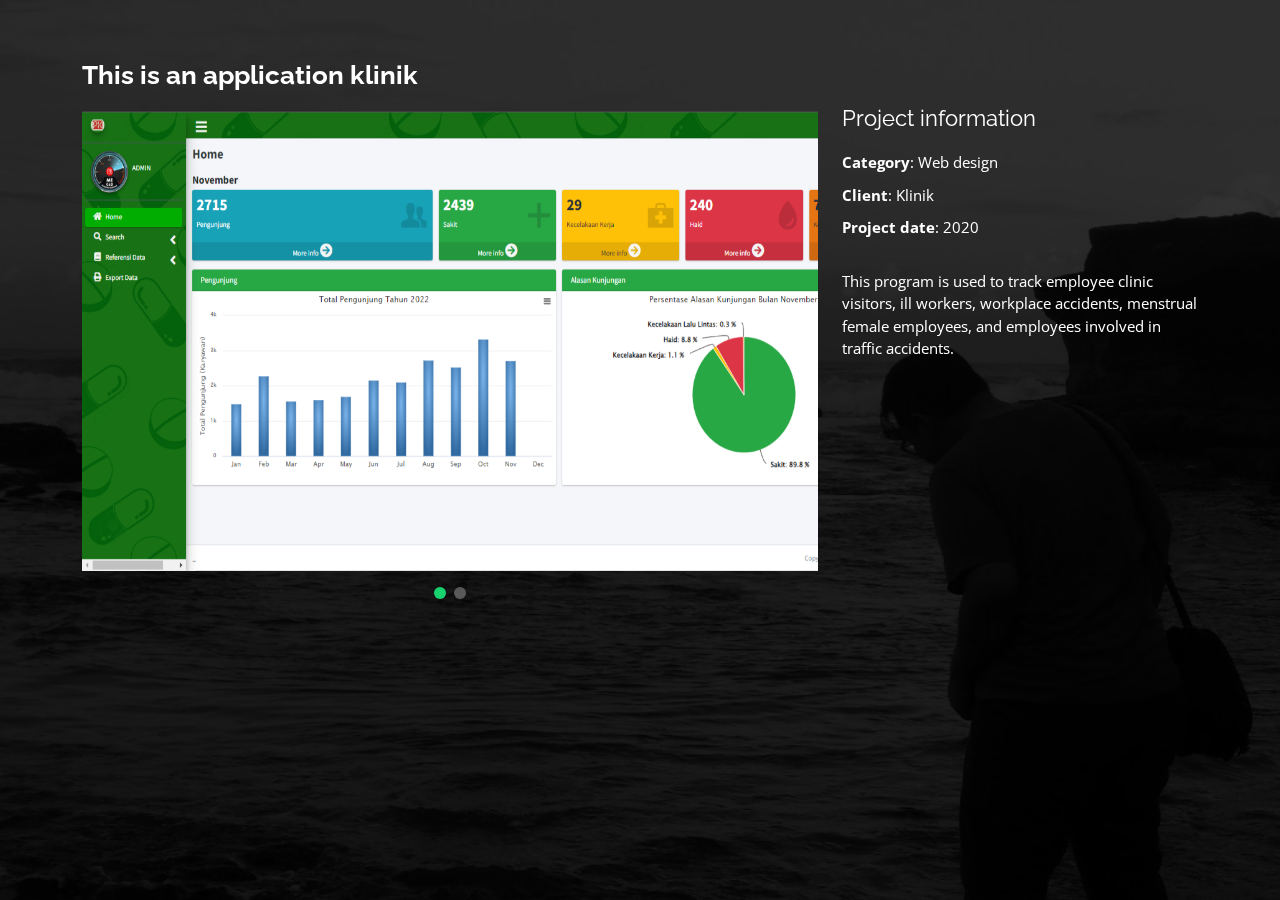
<file: portfolio-details-klinik.html>
<!DOCTYPE html>
<html lang="en">

<head>
  <meta charset="utf-8">
  <meta content="width=device-width, initial-scale=1.0" name="viewport">

  <title>Portfolio Details - Personal Bootstrap Template</title>
  <meta content="" name="description">
  <meta content="" name="keywords">

  <!-- Favicons -->
  <link href="assets/img/favicon.png" rel="icon">
  <link href="assets/img/apple-touch-icon.png" rel="apple-touch-icon">

  <!-- Google Fonts -->
  <link href="https://fonts.googleapis.com/css?family=Open+Sans:300,300i,400,400i,600,600i,700,700i|Raleway:300,300i,400,400i,500,500i,600,600i,700,700i|Poppins:300,300i,400,400i,500,500i,600,600i,700,700i" rel="stylesheet">

  <!-- Vendor CSS Files -->
  <link href="assets/vendor/bootstrap/css/bootstrap.min.css" rel="stylesheet">
  <link href="assets/vendor/bootstrap-icons/bootstrap-icons.css" rel="stylesheet">
  <link href="assets/vendor/boxicons/css/boxicons.min.css" rel="stylesheet">
  <link href="assets/vendor/glightbox/css/glightbox.min.css" rel="stylesheet">
  <link href="assets/vendor/remixicon/remixicon.css" rel="stylesheet">
  <link href="assets/vendor/swiper/swiper-bundle.min.css" rel="stylesheet">

  <!-- Template Main CSS File -->
  <link href="assets/css/style.css" rel="stylesheet">

  <!-- =======================================================
  * Template Name: Personal - v4.8.0
  * Template URL: https://bootstrapmade.com/personal-free-resume-bootstrap-template/
  * Author: BootstrapMade.com
  * License: https://bootstrapmade.com/license/
  ======================================================== -->
</head>

<body>

  <main id="main">

    <!-- ======= Portfolio Details ======= -->
    <div id="portfolio-details-klinik" class="portfolio-details">
      <div class="container">

        <div class="row">

          <div class="col-lg-8">
            <h2 class="portfolio-title">This is an application klinik</h2>

            <div class="portfolio-details-slider swiper">
              <div class="swiper-wrapper align-items-center">

                <div class="swiper-slide">
                  <img src="assets/img/project/klinik.png" style="height: 460px;width: 850px;" alt="">
                </div>

                <div class="swiper-slide">
                  <img src="assets/img/project/klinik1.png" style="height: 460px;width: 850px;" alt="">
                </div>

                <!--<div class="swiper-slide">
                  <img src="assets/img/project/finishgood_a2.png" style="height: 460px;width: 850px;" alt="">
                </div>

                <div class="swiper-slide">
                  <img src="assets/img/project/finishgood_a3.png" style="height: 460px;width: 850px;" alt="">
                </div>

                <div class="swiper-slide">
                  <img src="assets/img/project/finishgood_a4.png" style="height: 460px;width: 850px;" alt="">
                </div>-->

              </div>
              <div class="swiper-pagination"></div>
            </div>

          </div>

          <div class="col-lg-4 portfolio-info">
            <h3>Project information</h3>
            <ul>
              <li><strong>Category</strong>: Web design</li>
              <li><strong>Client</strong>: Klinik</li>
              <li><strong>Project date</strong>: 2020</li>
            </ul>

            <p>This program is used to track employee clinic visitors, ill workers, workplace accidents, menstrual female employees, and employees involved in traffic accidents.
            </p>
          </div>

        </div>

      </div>
    </div><!-- End Portfolio Details -->

  </main><!-- End #main -->

  <div class="credits">
    <!-- All the links in the footer should remain intact. -->
    <!-- You can delete the links only if you purchased the pro version. -->
    <!-- Licensing information: https://bootstrapmade.com/license/ -->
    <!-- Purchase the pro version with working PHP/AJAX contact form: https://bootstrapmade.com/personal-free-resume-bootstrap-template/ -->
    <!--Designed by <a href="https://bootstrapmade.com/">BootstrapMade</a>-->
  </div>

  <!-- Vendor JS Files -->
  <script src="assets/vendor/purecounter/purecounter_vanilla.js"></script>
  <script src="assets/vendor/bootstrap/js/bootstrap.bundle.min.js"></script>
  <script src="assets/vendor/glightbox/js/glightbox.min.js"></script>
  <script src="assets/vendor/isotope-layout/isotope.pkgd.min.js"></script>
  <script src="assets/vendor/swiper/swiper-bundle.min.js"></script>
  <script src="assets/vendor/waypoints/noframework.waypoints.js"></script>
  <script src="assets/vendor/php-email-form/validate.js"></script>

  <!-- Template Main JS File -->
  <script src="assets/js/main.js"></script>

</body>

</html>
</file>
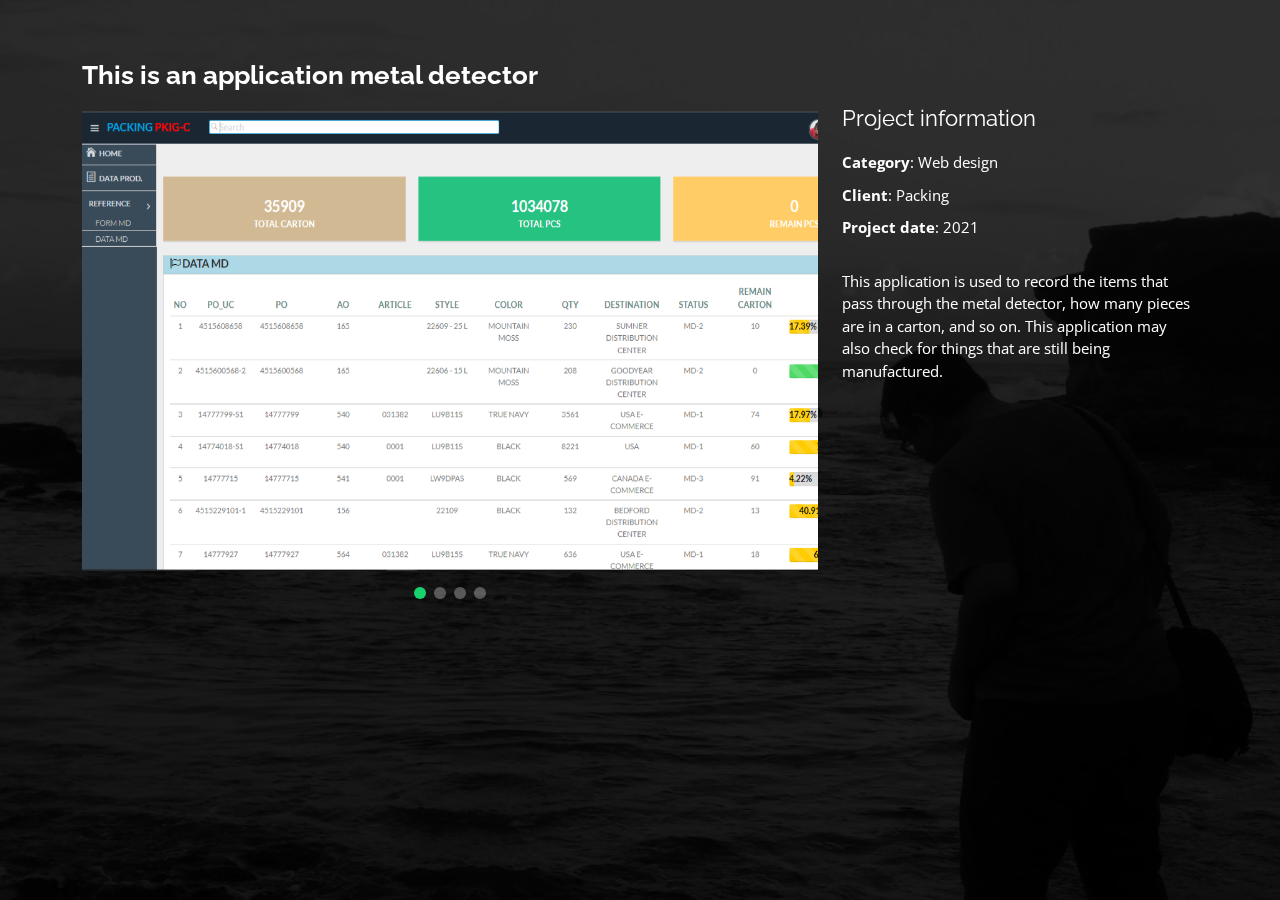
<file: portfolio-details-md_gdc.html>
<!DOCTYPE html>
<html lang="en">

<head>
  <meta charset="utf-8">
  <meta content="width=device-width, initial-scale=1.0" name="viewport">

  <title>Portfolio Details - Personal Bootstrap Template</title>
  <meta content="" name="description">
  <meta content="" name="keywords">

  <!-- Favicons -->
  <link href="assets/img/favicon.png" rel="icon">
  <link href="assets/img/apple-touch-icon.png" rel="apple-touch-icon">

  <!-- Google Fonts -->
  <link href="https://fonts.googleapis.com/css?family=Open+Sans:300,300i,400,400i,600,600i,700,700i|Raleway:300,300i,400,400i,500,500i,600,600i,700,700i|Poppins:300,300i,400,400i,500,500i,600,600i,700,700i" rel="stylesheet">

  <!-- Vendor CSS Files -->
  <link href="assets/vendor/bootstrap/css/bootstrap.min.css" rel="stylesheet">
  <link href="assets/vendor/bootstrap-icons/bootstrap-icons.css" rel="stylesheet">
  <link href="assets/vendor/boxicons/css/boxicons.min.css" rel="stylesheet">
  <link href="assets/vendor/glightbox/css/glightbox.min.css" rel="stylesheet">
  <link href="assets/vendor/remixicon/remixicon.css" rel="stylesheet">
  <link href="assets/vendor/swiper/swiper-bundle.min.css" rel="stylesheet">

  <!-- Template Main CSS File -->
  <link href="assets/css/style.css" rel="stylesheet">

  <!-- =======================================================
  * Template Name: Personal - v4.8.0
  * Template URL: https://bootstrapmade.com/personal-free-resume-bootstrap-template/
  * Author: BootstrapMade.com
  * License: https://bootstrapmade.com/license/
  ======================================================== -->
</head>

<body>

  <main id="main">

    <!-- ======= Portfolio Details ======= -->
    <div id="portfolio-details-md_gdc" class="portfolio-details">
      <div class="container">

        <div class="row">

          <div class="col-lg-8">
            <h2 class="portfolio-title">This is an application metal detector</h2>

            <div class="portfolio-details-slider swiper">
              <div class="swiper-wrapper align-items-center">

                <div class="swiper-slide">
                  <img src="assets/img/project/md_gdc.png" style="height: 460px;width: 850px;" alt="">
                </div>

                <div class="swiper-slide">
                  <img src="assets/img/project/md_gdc1.png" style="height: 460px;width: 850px;" alt="">
                </div>

                <div class="swiper-slide">
                  <img src="assets/img/project/md_gdc2.png" style="height: 460px;width: 850px;" alt="">
                </div>

                <div class="swiper-slide">
                  <img src="assets/img/project/md_gdc3.png" style="height: 460px;width: 850px;" alt="">
                </div>

                <!--<div class="swiper-slide">
                  <img src="assets/img/project/finishgood_a4.png" style="height: 460px;width: 850px;" alt="">
                </div>-->

              </div>
              <div class="swiper-pagination"></div>
            </div>

          </div>

          <div class="col-lg-4 portfolio-info">
            <h3>Project information</h3>
            <ul>
              <li><strong>Category</strong>: Web design</li>
              <li><strong>Client</strong>: Packing</li>
              <li><strong>Project date</strong>: 2021</li>
            </ul>

            <p>This application is used to record the items that pass through the metal detector, how many pieces are in a carton, and so on.
              This application may also check for things that are still being manufactured.
            </p>
          </div>

        </div>

      </div>
    </div><!-- End Portfolio Details -->

  </main><!-- End #main -->

  <div class="credits">
    <!-- All the links in the footer should remain intact. -->
    <!-- You can delete the links only if you purchased the pro version. -->
    <!-- Licensing information: https://bootstrapmade.com/license/ -->
    <!-- Purchase the pro version with working PHP/AJAX contact form: https://bootstrapmade.com/personal-free-resume-bootstrap-template/ -->
    <!--Designed by <a href="https://bootstrapmade.com/">BootstrapMade</a>-->
  </div>

  <!-- Vendor JS Files -->
  <script src="assets/vendor/purecounter/purecounter_vanilla.js"></script>
  <script src="assets/vendor/bootstrap/js/bootstrap.bundle.min.js"></script>
  <script src="assets/vendor/glightbox/js/glightbox.min.js"></script>
  <script src="assets/vendor/isotope-layout/isotope.pkgd.min.js"></script>
  <script src="assets/vendor/swiper/swiper-bundle.min.js"></script>
  <script src="assets/vendor/waypoints/noframework.waypoints.js"></script>
  <script src="assets/vendor/php-email-form/validate.js"></script>

  <!-- Template Main JS File -->
  <script src="assets/js/main.js"></script>

</body>

</html>
</file>
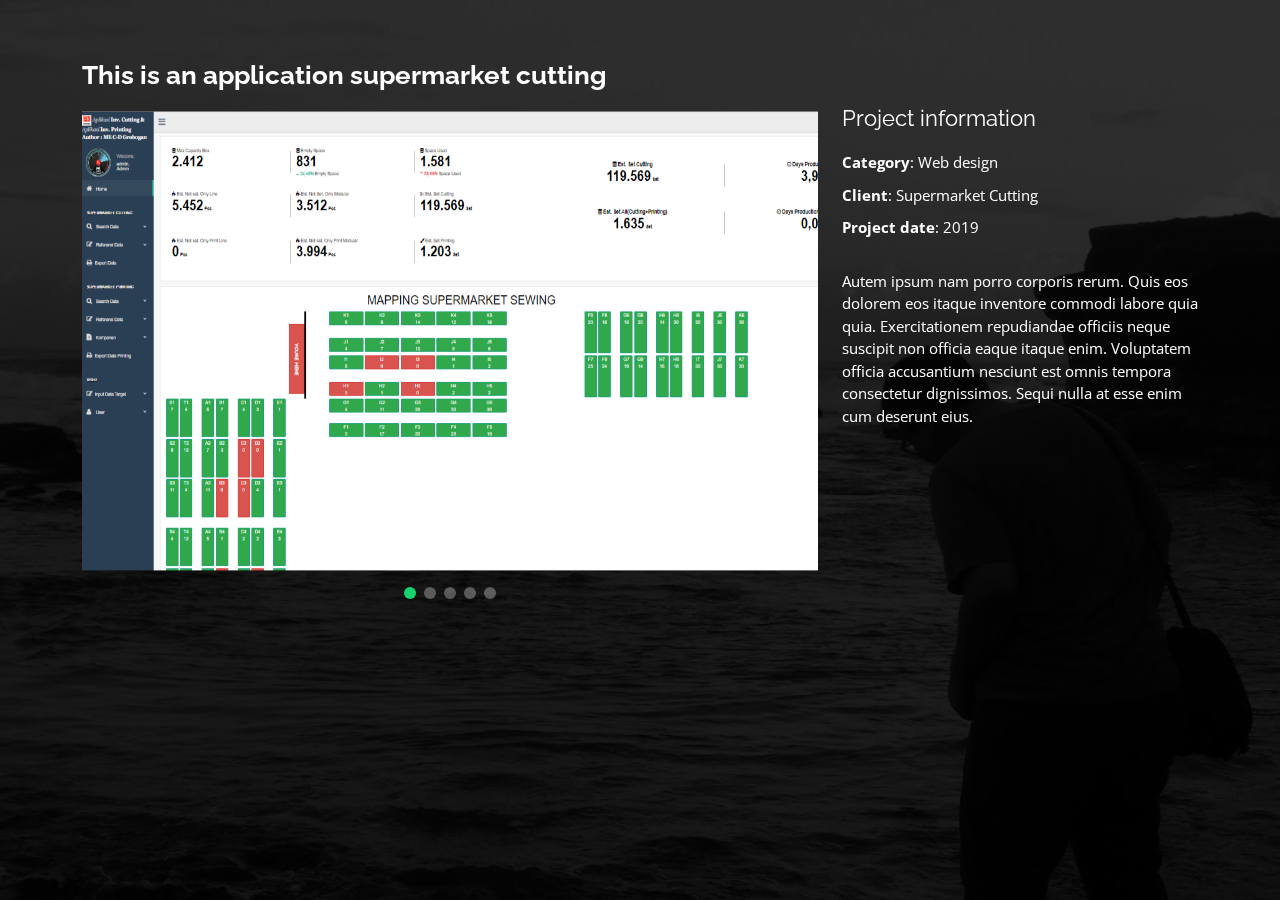
<file: portfolio-details-spm_cutting.html>
<!DOCTYPE html>
<html lang="en">

<head>
  <meta charset="utf-8">
  <meta content="width=device-width, initial-scale=1.0" name="viewport">

  <title>Portfolio Details - Personal Bootstrap Template</title>
  <meta content="" name="description">
  <meta content="" name="keywords">

  <!-- Favicons -->
  <link href="assets/img/favicon.png" rel="icon">
  <link href="assets/img/apple-touch-icon.png" rel="apple-touch-icon">

  <!-- Google Fonts -->
  <link href="https://fonts.googleapis.com/css?family=Open+Sans:300,300i,400,400i,600,600i,700,700i|Raleway:300,300i,400,400i,500,500i,600,600i,700,700i|Poppins:300,300i,400,400i,500,500i,600,600i,700,700i" rel="stylesheet">

  <!-- Vendor CSS Files -->
  <link href="assets/vendor/bootstrap/css/bootstrap.min.css" rel="stylesheet">
  <link href="assets/vendor/bootstrap-icons/bootstrap-icons.css" rel="stylesheet">
  <link href="assets/vendor/boxicons/css/boxicons.min.css" rel="stylesheet">
  <link href="assets/vendor/glightbox/css/glightbox.min.css" rel="stylesheet">
  <link href="assets/vendor/remixicon/remixicon.css" rel="stylesheet">
  <link href="assets/vendor/swiper/swiper-bundle.min.css" rel="stylesheet">

  <!-- Template Main CSS File -->
  <link href="assets/css/style.css" rel="stylesheet">

  <!-- =======================================================
  * Template Name: Personal - v4.8.0
  * Template URL: https://bootstrapmade.com/personal-free-resume-bootstrap-template/
  * Author: BootstrapMade.com
  * License: https://bootstrapmade.com/license/
  ======================================================== -->
</head>

<body>

  <main id="main">

    <!-- ======= Portfolio Details ======= -->
    <div id="portfolio-details-spm_cutting" class="portfolio-details">
      <div class="container">

        <div class="row">

          <div class="col-lg-8">
            <h2 class="portfolio-title">This is an application supermarket cutting</h2>

            <div class="portfolio-details-slider swiper">
              <div class="swiper-wrapper align-items-center">

                <div class="swiper-slide">
                  <img src="assets/img/project/spm_cutting.png" style="height: 460px;width: 850px;" alt="">
                </div>

                <div class="swiper-slide">
                  <img src="assets/img/project/spm_cutting1.png" style="height: 460px;width: 850px;" alt="">
                </div>

                <div class="swiper-slide">
                  <img src="assets/img/project/spm_cutting2.png" style="height: 460px;width: 850px;" alt="">
                </div>

                <div class="swiper-slide">
                  <img src="assets/img/project/spm_cutting3.png" style="height: 460px;width: 850px;" alt="">
                </div>

                <div class="swiper-slide">
                  <img src="assets/img/project/spm_cutting4.png" style="height: 460px;width: 850px;" alt="">
                </div>

              </div>
              <div class="swiper-pagination"></div>
            </div>

          </div>

          <div class="col-lg-4 portfolio-info">
            <h3>Project information</h3>
            <ul>
              <li><strong>Category</strong>: Web design</li>
              <li><strong>Client</strong>: Supermarket Cutting</li>
              <li><strong>Project date</strong>: 2019</li>
            </ul>

            <p>
              Autem ipsum nam porro corporis rerum. Quis eos dolorem eos itaque inventore commodi labore quia quia. Exercitationem repudiandae officiis neque suscipit non officia eaque itaque enim. Voluptatem officia accusantium nesciunt est omnis tempora consectetur dignissimos. Sequi nulla at esse enim cum deserunt eius.
            </p>
          </div>

        </div>

      </div>
    </div><!-- End Portfolio Details -->

  </main><!-- End #main -->

  <div class="credits">
    <!-- All the links in the footer should remain intact. -->
    <!-- You can delete the links only if you purchased the pro version. -->
    <!-- Licensing information: https://bootstrapmade.com/license/ -->
    <!-- Purchase the pro version with working PHP/AJAX contact form: https://bootstrapmade.com/personal-free-resume-bootstrap-template/ -->
    <!--Designed by <a href="https://bootstrapmade.com/">BootstrapMade</a>-->
  </div>

  <!-- Vendor JS Files -->
  <script src="assets/vendor/purecounter/purecounter_vanilla.js"></script>
  <script src="assets/vendor/bootstrap/js/bootstrap.bundle.min.js"></script>
  <script src="assets/vendor/glightbox/js/glightbox.min.js"></script>
  <script src="assets/vendor/isotope-layout/isotope.pkgd.min.js"></script>
  <script src="assets/vendor/swiper/swiper-bundle.min.js"></script>
  <script src="assets/vendor/waypoints/noframework.waypoints.js"></script>
  <script src="assets/vendor/php-email-form/validate.js"></script>

  <!-- Template Main JS File -->
  <script src="assets/js/main.js"></script>

</body>

</html>
</file>
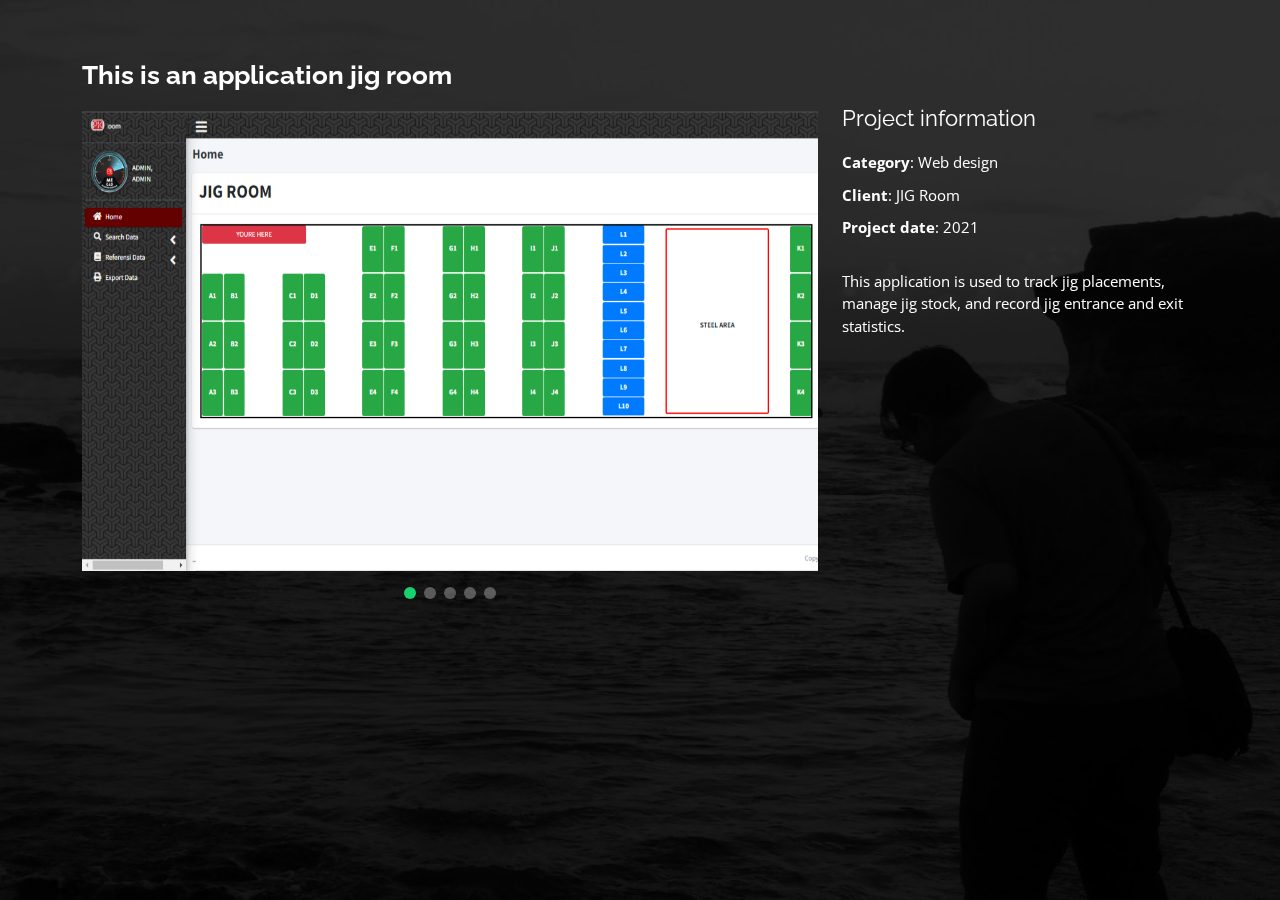
<file: portfolio-details-spm_jig.html>
<!DOCTYPE html>
<html lang="en">

<head>
  <meta charset="utf-8">
  <meta content="width=device-width, initial-scale=1.0" name="viewport">

  <title>Portfolio Details - Personal Bootstrap Template</title>
  <meta content="" name="description">
  <meta content="" name="keywords">

  <!-- Favicons -->
  <link href="assets/img/favicon.png" rel="icon">
  <link href="assets/img/apple-touch-icon.png" rel="apple-touch-icon">

  <!-- Google Fonts -->
  <link href="https://fonts.googleapis.com/css?family=Open+Sans:300,300i,400,400i,600,600i,700,700i|Raleway:300,300i,400,400i,500,500i,600,600i,700,700i|Poppins:300,300i,400,400i,500,500i,600,600i,700,700i" rel="stylesheet">

  <!-- Vendor CSS Files -->
  <link href="assets/vendor/bootstrap/css/bootstrap.min.css" rel="stylesheet">
  <link href="assets/vendor/bootstrap-icons/bootstrap-icons.css" rel="stylesheet">
  <link href="assets/vendor/boxicons/css/boxicons.min.css" rel="stylesheet">
  <link href="assets/vendor/glightbox/css/glightbox.min.css" rel="stylesheet">
  <link href="assets/vendor/remixicon/remixicon.css" rel="stylesheet">
  <link href="assets/vendor/swiper/swiper-bundle.min.css" rel="stylesheet">

  <!-- Template Main CSS File -->
  <link href="assets/css/style.css" rel="stylesheet">

  <!-- =======================================================
  * Template Name: Personal - v4.8.0
  * Template URL: https://bootstrapmade.com/personal-free-resume-bootstrap-template/
  * Author: BootstrapMade.com
  * License: https://bootstrapmade.com/license/
  ======================================================== -->
</head>

<body>

  <main id="main">

    <!-- ======= Portfolio Details ======= -->
    <div id="portfolio-details-spm_jig" class="portfolio-details">
      <div class="container">

        <div class="row">

          <div class="col-lg-8">
            <h2 class="portfolio-title">This is an application jig room</h2>

            <div class="portfolio-details-slider swiper">
              <div class="swiper-wrapper align-items-center">

                <div class="swiper-slide">
                  <img src="assets/img/project/spm_jig.png" style="height: 460px;width: 850px;" alt="">
                </div>

                <div class="swiper-slide">
                  <img src="assets/img/project/spm_jig1.png" style="height: 460px;width: 850px;" alt="">
                </div>

                <div class="swiper-slide">
                  <img src="assets/img/project/spm_jig2.png" style="height: 460px;width: 850px;" alt="">
                </div>

                <div class="swiper-slide">
                  <img src="assets/img/project/spm_jig3.png" style="height: 460px;width: 850px;" alt="">
                </div>

                <div class="swiper-slide">
                  <img src="assets/img/project/spm_jig4.png" style="height: 460px;width: 850px;" alt="">
                </div>

              </div>
              <div class="swiper-pagination"></div>
            </div>

          </div>

          <div class="col-lg-4 portfolio-info">
            <h3>Project information</h3>
            <ul>
              <li><strong>Category</strong>: Web design</li>
              <li><strong>Client</strong>: JIG Room</li>
              <li><strong>Project date</strong>: 2021</li>
            </ul>

            <p>This application is used to track jig placements, manage jig stock, and record jig entrance and exit statistics.
            </p>
          </div>

        </div>

      </div>
    </div><!-- End Portfolio Details -->

  </main><!-- End #main -->

  <div class="credits">
    <!-- All the links in the footer should remain intact. -->
    <!-- You can delete the links only if you purchased the pro version. -->
    <!-- Licensing information: https://bootstrapmade.com/license/ -->
    <!-- Purchase the pro version with working PHP/AJAX contact form: https://bootstrapmade.com/personal-free-resume-bootstrap-template/ -->
    <!--Designed by <a href="https://bootstrapmade.com/">BootstrapMade</a>-->
  </div>

  <!-- Vendor JS Files -->
  <script src="assets/vendor/purecounter/purecounter_vanilla.js"></script>
  <script src="assets/vendor/bootstrap/js/bootstrap.bundle.min.js"></script>
  <script src="assets/vendor/glightbox/js/glightbox.min.js"></script>
  <script src="assets/vendor/isotope-layout/isotope.pkgd.min.js"></script>
  <script src="assets/vendor/swiper/swiper-bundle.min.js"></script>
  <script src="assets/vendor/waypoints/noframework.waypoints.js"></script>
  <script src="assets/vendor/php-email-form/validate.js"></script>

  <!-- Template Main JS File -->
  <script src="assets/js/main.js"></script>

</body>

</html>
</file>
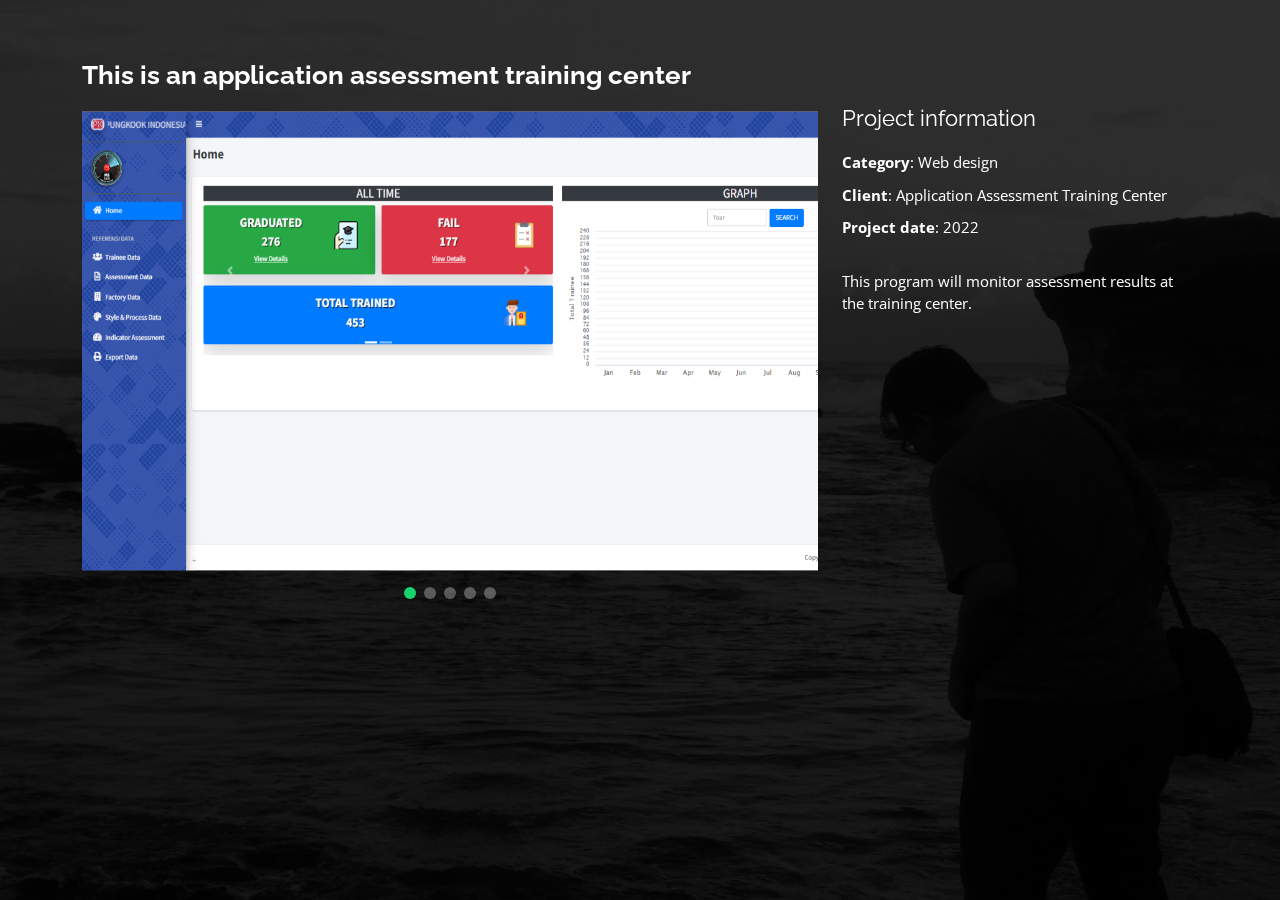
<file: portfolio-details-training_center.html>
<!DOCTYPE html>
<html lang="en">

<head>
  <meta charset="utf-8">
  <meta content="width=device-width, initial-scale=1.0" name="viewport">

  <title>Portfolio Details - Personal Bootstrap Template</title>
  <meta content="" name="description">
  <meta content="" name="keywords">

  <!-- Favicons -->
  <link href="assets/img/favicon.png" rel="icon">
  <link href="assets/img/apple-touch-icon.png" rel="apple-touch-icon">

  <!-- Google Fonts -->
  <link href="https://fonts.googleapis.com/css?family=Open+Sans:300,300i,400,400i,600,600i,700,700i|Raleway:300,300i,400,400i,500,500i,600,600i,700,700i|Poppins:300,300i,400,400i,500,500i,600,600i,700,700i" rel="stylesheet">

  <!-- Vendor CSS Files -->
  <link href="assets/vendor/bootstrap/css/bootstrap.min.css" rel="stylesheet">
  <link href="assets/vendor/bootstrap-icons/bootstrap-icons.css" rel="stylesheet">
  <link href="assets/vendor/boxicons/css/boxicons.min.css" rel="stylesheet">
  <link href="assets/vendor/glightbox/css/glightbox.min.css" rel="stylesheet">
  <link href="assets/vendor/remixicon/remixicon.css" rel="stylesheet">
  <link href="assets/vendor/swiper/swiper-bundle.min.css" rel="stylesheet">

  <!-- Template Main CSS File -->
  <link href="assets/css/style.css" rel="stylesheet">

  <!-- =======================================================
  * Template Name: Personal - v4.8.0
  * Template URL: https://bootstrapmade.com/personal-free-resume-bootstrap-template/
  * Author: BootstrapMade.com
  * License: https://bootstrapmade.com/license/
  ======================================================== -->
</head>

<body>

  <main id="main">

    <!-- ======= Portfolio Details ======= -->
    <div id="portfolio-details-training_center" class="portfolio-details">
      <div class="container">

        <div class="row">

          <div class="col-lg-8">
            <h2 class="portfolio-title">This is an application assessment training center</h2>

            <div class="portfolio-details-slider swiper">
              <div class="swiper-wrapper align-items-center">

                <div class="swiper-slide">
                  <img src="assets/img/project/training_center.png" style="height: 460px;width: 850px;" alt="">
                </div>

                <div class="swiper-slide">
                  <img src="assets/img/project/training_center1.png" style="height: 460px;width: 850px;" alt="">
                </div>

                <div class="swiper-slide">
                  <img src="assets/img/project/training_center2.png" style="height: 460px;width: 850px;" alt="">
                </div>

                <div class="swiper-slide">
                  <img src="assets/img/project/training_center3.png" style="height: 460px;width: 850px;" alt="">
                </div>

                <div class="swiper-slide">
                  <img src="assets/img/project/training_center4.png" style="height: 460px;width: 850px;" alt="">
                </div>

              </div>
              <div class="swiper-pagination"></div>
            </div>

          </div>

          <div class="col-lg-4 portfolio-info">
            <h3>Project information</h3>
            <ul>
              <li><strong>Category</strong>: Web design</li>
              <li><strong>Client</strong>: Application Assessment Training Center</li>
              <li><strong>Project date</strong>: 2022</li>
            </ul>

            <p>This program will monitor assessment results at the training center.
            </p>
          </div>

        </div>

      </div>
    </div><!-- End Portfolio Details -->

  </main><!-- End #main -->

  <div class="credits">
    <!-- All the links in the footer should remain intact. -->
    <!-- You can delete the links only if you purchased the pro version. -->
    <!-- Licensing information: https://bootstrapmade.com/license/ -->
    <!-- Purchase the pro version with working PHP/AJAX contact form: https://bootstrapmade.com/personal-free-resume-bootstrap-template/ -->
    <!--Designed by <a href="https://bootstrapmade.com/">BootstrapMade</a>-->
  </div>

  <!-- Vendor JS Files -->
  <script src="assets/vendor/purecounter/purecounter_vanilla.js"></script>
  <script src="assets/vendor/bootstrap/js/bootstrap.bundle.min.js"></script>
  <script src="assets/vendor/glightbox/js/glightbox.min.js"></script>
  <script src="assets/vendor/isotope-layout/isotope.pkgd.min.js"></script>
  <script src="assets/vendor/swiper/swiper-bundle.min.js"></script>
  <script src="assets/vendor/waypoints/noframework.waypoints.js"></script>
  <script src="assets/vendor/php-email-form/validate.js"></script>

  <!-- Template Main JS File -->
  <script src="assets/js/main.js"></script>

</body>

</html>
</file>
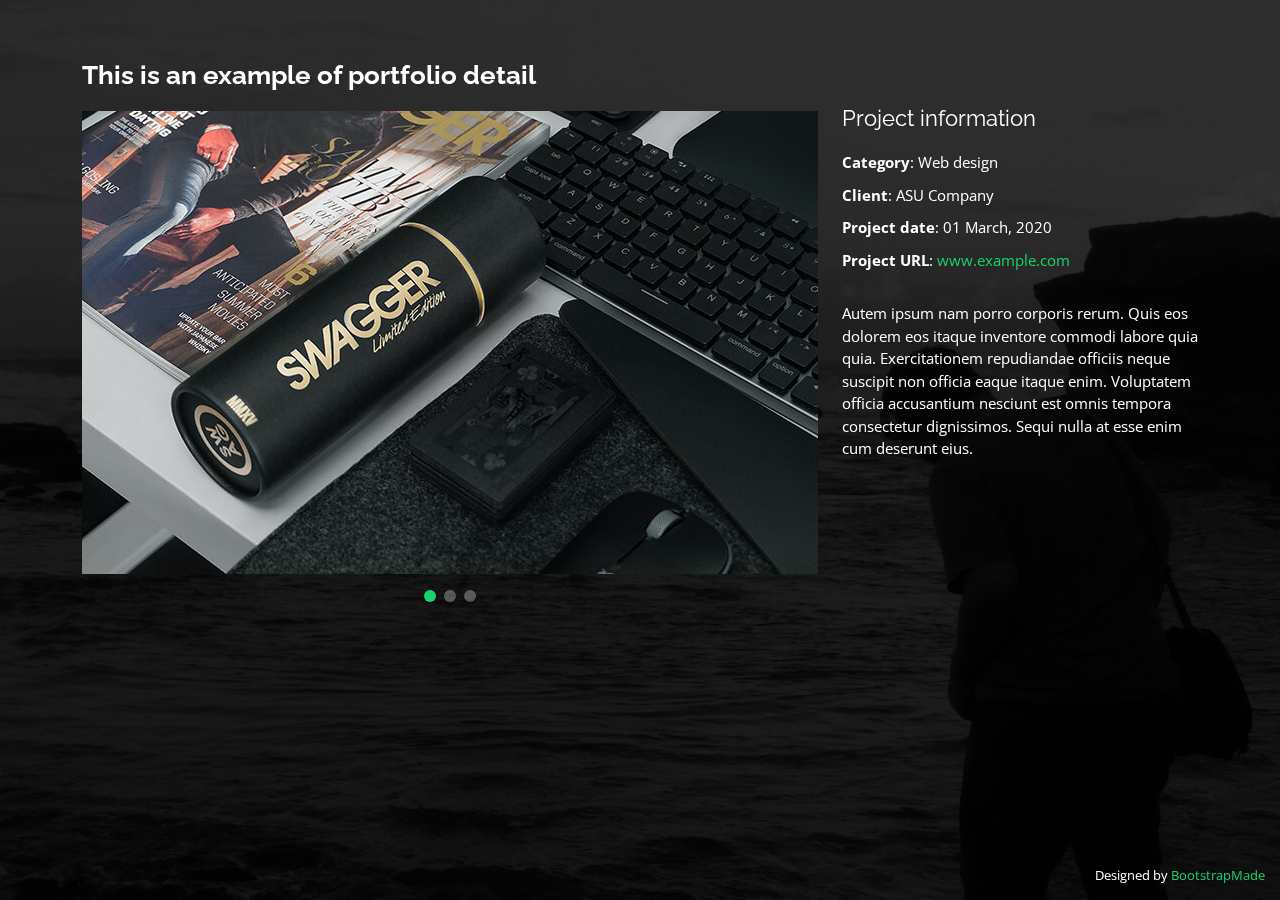
<file: portfolio-details.html>
<!DOCTYPE html>
<html lang="en">

<head>
  <meta charset="utf-8">
  <meta content="width=device-width, initial-scale=1.0" name="viewport">

  <title>Portfolio Details - Personal Bootstrap Template</title>
  <meta content="" name="description">
  <meta content="" name="keywords">

  <!-- Favicons -->
  <link href="assets/img/favicon.png" rel="icon">
  <link href="assets/img/apple-touch-icon.png" rel="apple-touch-icon">

  <!-- Google Fonts -->
  <link href="https://fonts.googleapis.com/css?family=Open+Sans:300,300i,400,400i,600,600i,700,700i|Raleway:300,300i,400,400i,500,500i,600,600i,700,700i|Poppins:300,300i,400,400i,500,500i,600,600i,700,700i" rel="stylesheet">

  <!-- Vendor CSS Files -->
  <link href="assets/vendor/bootstrap/css/bootstrap.min.css" rel="stylesheet">
  <link href="assets/vendor/bootstrap-icons/bootstrap-icons.css" rel="stylesheet">
  <link href="assets/vendor/boxicons/css/boxicons.min.css" rel="stylesheet">
  <link href="assets/vendor/glightbox/css/glightbox.min.css" rel="stylesheet">
  <link href="assets/vendor/remixicon/remixicon.css" rel="stylesheet">
  <link href="assets/vendor/swiper/swiper-bundle.min.css" rel="stylesheet">

  <!-- Template Main CSS File -->
  <link href="assets/css/style.css" rel="stylesheet">

  <!-- =======================================================
  * Template Name: Personal - v4.8.0
  * Template URL: https://bootstrapmade.com/personal-free-resume-bootstrap-template/
  * Author: BootstrapMade.com
  * License: https://bootstrapmade.com/license/
  ======================================================== -->
</head>

<body>

  <main id="main">

    <!-- ======= Portfolio Details ======= -->
    <div id="portfolio-details" class="portfolio-details">
      <div class="container">

        <div class="row">

          <div class="col-lg-8">
            <h2 class="portfolio-title">This is an example of portfolio detail</h2>

            <div class="portfolio-details-slider swiper">
              <div class="swiper-wrapper align-items-center">

                <div class="swiper-slide">
                  <img src="assets/img/portfolio/portfolio-details-1.jpg" alt="">
                </div>

                <div class="swiper-slide">
                  <img src="assets/img/portfolio/portfolio-details-2.jpg" alt="">
                </div>

                <div class="swiper-slide">
                  <img src="assets/img/portfolio/portfolio-details-3.jpg" alt="">
                </div>

              </div>
              <div class="swiper-pagination"></div>
            </div>

          </div>

          <div class="col-lg-4 portfolio-info">
            <h3>Project information</h3>
            <ul>
              <li><strong>Category</strong>: Web design</li>
              <li><strong>Client</strong>: ASU Company</li>
              <li><strong>Project date</strong>: 01 March, 2020</li>
              <li><strong>Project URL</strong>: <a href="#">www.example.com</a></li>
            </ul>

            <p>
              Autem ipsum nam porro corporis rerum. Quis eos dolorem eos itaque inventore commodi labore quia quia. Exercitationem repudiandae officiis neque suscipit non officia eaque itaque enim. Voluptatem officia accusantium nesciunt est omnis tempora consectetur dignissimos. Sequi nulla at esse enim cum deserunt eius.
            </p>
          </div>

        </div>

      </div>
    </div><!-- End Portfolio Details -->

  </main><!-- End #main -->

  <div class="credits">
    <!-- All the links in the footer should remain intact. -->
    <!-- You can delete the links only if you purchased the pro version. -->
    <!-- Licensing information: https://bootstrapmade.com/license/ -->
    <!-- Purchase the pro version with working PHP/AJAX contact form: https://bootstrapmade.com/personal-free-resume-bootstrap-template/ -->
    Designed by <a href="https://bootstrapmade.com/">BootstrapMade</a>
  </div>

  <!-- Vendor JS Files -->
  <script src="assets/vendor/purecounter/purecounter_vanilla.js"></script>
  <script src="assets/vendor/bootstrap/js/bootstrap.bundle.min.js"></script>
  <script src="assets/vendor/glightbox/js/glightbox.min.js"></script>
  <script src="assets/vendor/isotope-layout/isotope.pkgd.min.js"></script>
  <script src="assets/vendor/swiper/swiper-bundle.min.js"></script>
  <script src="assets/vendor/waypoints/noframework.waypoints.js"></script>
  <script src="assets/vendor/php-email-form/validate.js"></script>

  <!-- Template Main JS File -->
  <script src="assets/js/main.js"></script>

</body>

</html>
</file>
<file: assets/css/style.css>
/**
* Template Name: Personal - v4.8.0
* Template URL: https://bootstrapmade.com/personal-free-resume-bootstrap-template/
* Author: BootstrapMade.com
* License: https://bootstrapmade.com/license/
*/

/*--------------------------------------------------------------
# General
--------------------------------------------------------------*/
body {
  font-family: "Open Sans", sans-serif;
  background-color: #040404;
  color: #fff;
  position: relative;
  background: transparent;
}

body::before {
  content: "";
  position: fixed;
  background: #040404 url("../img/foto_bg.jpg") top right no-repeat;
  /*filter: saturate(50%);*/
  filter: grayscale(100%);
  background-size: cover;
  left: 0;
  right: 0;
  top: 0;
  height: 100vh;
  z-index: -1;
}

@media (min-width: 1024px) {
  body::before {
    background-attachment: fixed;
  }
}

a {
  color: #18d26e;
  text-decoration: none;
}

a:hover {
  color: #35e888;
  text-decoration: none;
}

h1,
h2,
h3,
h4,
h5,
h6 {
  font-family: "Raleway", sans-serif;
}

/*--------------------------------------------------------------
# Header
--------------------------------------------------------------*/
#header {
  transition: ease-in-out 0.3s;
  position: relative;
  height: 100vh;
  display: flex;
  align-items: center;
  z-index: 997;
  overflow-y: auto;
}

#header * {
  transition: ease-in-out 0.3s;
}

#header h1 {
  font-size: 48px;
  margin: 0;
  padding: 0;
  line-height: 1;
  font-weight: 700;
  font-family: "Poppins", sans-serif;
}

#header h1 a,
#header h1 a:hover {
  color: #fff;
  line-height: 1;
  display: inline-block;
}

#header h2 {
  font-size: 24px;
  margin-top: 20px;
  color: rgba(255, 255, 255, 0.8);
}

#header h2 span {
  color: #fff;
  border-bottom: 2px solid #18d26e;
  padding-bottom: 6px;
}

#header img {
  padding: 0;
  margin: 0;
}

#header .social-links {
  margin-top: 40px;
  display: flex;
}

#header .social-links a {
  font-size: 16px;
  display: flex;
  justify-content: center;
  align-items: center;
  background: rgba(255, 255, 255, 0.1);
  color: #fff;
  line-height: 1;
  margin-right: 8px;
  border-radius: 50%;
  width: 40px;
  height: 40px;
}

#header .social-links a:hover {
  background: #18d26e;
}

@media (max-width: 992px) {
  #header h1 {
    font-size: 36px;
  }

  #header h2 {
    font-size: 20px;
    line-height: 30px;
  }

  #header .social-links {
    margin-top: 15px;
  }

  #header .container {
    display: flex;
    flex-direction: column;
    align-items: center;
  }
}

/* Header Top */
#header.header-top {
  height: 80px;
  position: fixed;
  left: 0;
  top: 0;
  right: 0;
  background: rgba(0, 0, 0, 0.9);
}

#header.header-top .social-links,
#header.header-top h2 {
  display: none;
}

#header.header-top h1 {
  margin-right: auto;
  font-size: 36px;
}

#header.header-top .container {
  display: flex;
  align-items: center;
}

#header.header-top .navbar {
  margin: 0;
}

@media (max-width: 768px) {
  #header.header-top {
    height: 60px;
  }

  #header.header-top h1 {
    font-size: 26px;
  }
}

/*--------------------------------------------------------------
# Navigation Menu
--------------------------------------------------------------*/
/**
* Desktop Navigation 
*/
.navbar {
  padding: 0;
  margin-top: 35px;
}

.navbar ul {
  margin: 0;
  padding: 0;
  display: flex;
  list-style: none;
  align-items: center;
}

.navbar li {
  position: relative;
}

.navbar li+li {
  margin-left: 30px;
}

.navbar a,
.navbar a:focus {
  display: flex;
  align-items: center;
  justify-content: space-between;
  padding: 0;
  font-family: "Poppins", sans-serif;
  font-size: 16px;
  font-weight: 400;
  color: rgba(255, 255, 255, 0.7);
  white-space: nowrap;
  transition: 0.3s;
}

.navbar a i,
.navbar a:focus i {
  font-size: 12px;
  line-height: 0;
  margin-left: 5px;
}

.navbar a:before {
  content: "";
  position: absolute;
  width: 0;
  height: 2px;
  bottom: -4px;
  left: 0;
  background-color: #18d26e;
  visibility: hidden;
  width: 0px;
  transition: all 0.3s ease-in-out 0s;
}

.navbar a:hover:before,
.navbar li:hover>a:before,
.navbar .active:before {
  visibility: visible;
  width: 25px;
}

.navbar a:hover,
.navbar .active,
.navbar .active:focus,
.navbar li:hover>a {
  color: #fff;
}

/**
* Mobile Navigation 
*/
.mobile-nav-toggle {
  color: #fff;
  font-size: 28px;
  cursor: pointer;
  display: none;
  line-height: 0;
  transition: 0.5s;
  position: fixed;
  right: 15px;
  top: 15px;
}

@media (max-width: 991px) {
  .mobile-nav-toggle {
    display: block;
  }

  .navbar ul {
    display: none;
  }
}

.navbar-mobile {
  position: fixed;
  overflow: hidden;
  top: 0;
  right: 0;
  left: 0;
  bottom: 0;
  background: rgba(0, 0, 0, 0.9);
  transition: 0.3s;
  z-index: 999;
  margin-top: 0;
}

.navbar-mobile .mobile-nav-toggle {
  position: absolute;
  top: 15px;
  right: 15px;
}

.navbar-mobile ul {
  display: block;
  position: absolute;
  top: 55px;
  right: 15px;
  bottom: 45px;
  left: 15px;
  padding: 10px 0;
  overflow-y: auto;
  transition: 0.3s;
  border: 2px solid rgba(255, 255, 255, 0.2);
}

.navbar-mobile li {
  padding: 12px 20px;
}

.navbar-mobile li+li {
  margin: 0;
}

.navbar-mobile a,
.navbar-mobile a:focus {
  font-size: 16px;
  position: relative;
}

/*--------------------------------------------------------------
# Sections General
--------------------------------------------------------------*/
section {
  overflow: hidden;
  position: absolute;
  width: 100%;
  top: 140px;
  bottom: 100%;
  opacity: 0;
  transition: ease-in-out 0.4s;
  z-index: 2;
}

section.section-show {
  top: 100px;
  bottom: auto;
  opacity: 1;
  padding-bottom: 45px;
}

section .container {
  background: rgba(0, 0, 0, 0.9);
  padding: 30px;
}

@media (max-width: 768px) {
  section {
    top: 120px;
  }

  section.section-show {
    top: 80px;
  }
}

.section-title h2 {
  font-size: 14px;
  font-weight: 500;
  padding: 0;
  line-height: 1px;
  margin: 0 0 20px 0;
  letter-spacing: 2px;
  text-transform: uppercase;
  color: #aaaaaa;
  font-family: "Poppins", sans-serif;
}

.section-title h2::after {
  content: "";
  width: 120px;
  height: 1px;
  display: inline-block;
  background: #4ceb95;
  margin: 4px 10px;
}

.section-title p {
  margin: 0;
  margin: -15px 0 15px 0;
  font-size: 36px;
  font-weight: 700;
  text-transform: uppercase;
  font-family: "Poppins", sans-serif;
  color: #fff;
}

/*--------------------------------------------------------------
# About
--------------------------------------------------------------*/
.about-me .content h3 {
  font-weight: 700;
  font-size: 26px;
  color: #18d26e;
}

.about-me .content ul {
  list-style: none;
  padding: 0;
}

.about-me .content ul li {
  margin-bottom: 20px;
  display: flex;
  align-items: center;
}

.about-me .content ul strong {
  margin-right: 10px;
}

.about-me .content ul i {
  font-size: 16px;
  margin-right: 5px;
  color: #18d26e;
  line-height: 0;
}

.about-me .content p:last-child {
  margin-bottom: 0;
}

/*--------------------------------------------------------------
# Counts
--------------------------------------------------------------*/
.counts {
  padding: 70px 0 60px;
}

.counts .count-box {
  padding: 30px 30px 25px 30px;
  width: 100%;
  position: relative;
  text-align: center;
  background: rgba(255, 255, 255, 0.08);
}

.counts .count-box i {
  position: absolute;
  top: -25px;
  left: 50%;
  transform: translateX(-50%);
  font-size: 24px;
  background: rgba(255, 255, 255, 0.1);
  padding: 12px;
  color: #18d26e;
  border-radius: 50px;
  line-height: 0;
}

.counts .count-box span {
  font-size: 36px;
  display: block;
  font-weight: 600;
  color: #fff;
}

.counts .count-box p {
  padding: 0;
  margin: 0;
  font-family: "Raleway", sans-serif;
  font-size: 14px;
}

/*--------------------------------------------------------------
# Skills
--------------------------------------------------------------*/
.skills .progress {
  height: 60px;
  display: block;
  background: none;
  border-radius: 0;
}

.skills .progress .skill {
  padding: 10px 0;
  margin: 0;
  text-transform: uppercase;
  display: block;
  font-weight: 600;
  font-family: "Poppins", sans-serif;
  color: #fff;
}

.skills .progress .skill .val {
  float: right;
  font-style: normal;
}

.skills .progress-bar-wrap {
  background: rgba(255, 255, 255, 0.2);
}

.skills .progress-bar {
  width: 1px;
  height: 10px;
  transition: 0.9s;
  background-color: #18d26e;
}

/*--------------------------------------------------------------
# Interests
--------------------------------------------------------------*/
.interests .icon-box {
  display: flex;
  align-items: center;
  padding: 20px;
  background: rgba(255, 255, 255, 0.08);
  transition: ease-in-out 0.3s;
}

.interests .icon-box i {
  font-size: 32px;
  padding-right: 10px;
  line-height: 1;
}

.interests .icon-box h3 {
  font-weight: 700;
  margin: 0;
  padding: 0;
  line-height: 1;
  font-size: 16px;
  color: #fff;
}

.interests .icon-box:hover {
  background: rgba(255, 255, 255, 0.12);
}

/*--------------------------------------------------------------
# Testimonials
--------------------------------------------------------------*/
.testimonials .testimonials-carousel,
.testimonials .testimonials-slider {
  overflow: hidden;
}

.testimonials .testimonial-item {
  box-sizing: content-box;
  min-height: 320px;
}

.testimonials .testimonial-item .testimonial-img {
  width: 90px;
  border-radius: 50%;
  margin: -40px 0 0 40px;
  position: relative;
  z-index: 2;
  border: 6px solid rgba(255, 255, 255, 0.12);
}

.testimonials .testimonial-item h3 {
  font-size: 18px;
  font-weight: bold;
  margin: 10px 0 5px 45px;
  color: #fff;
}

.testimonials .testimonial-item h4 {
  font-size: 14px;
  color: #999;
  margin: 0 0 0 45px;
}

.testimonials .testimonial-item .quote-icon-left,
.testimonials .testimonial-item .quote-icon-right {
  color: rgba(255, 255, 255, 0.25);
  font-size: 26px;
}

.testimonials .testimonial-item .quote-icon-left {
  display: inline-block;
  left: -5px;
  position: relative;
}

.testimonials .testimonial-item .quote-icon-right {
  display: inline-block;
  right: -5px;
  position: relative;
  top: 10px;
}

.testimonials .testimonial-item p {
  font-style: italic;
  margin: 0 15px 0 15px;
  padding: 20px 20px 60px 20px;
  background: rgba(255, 255, 255, 0.1);
  position: relative;
  border-radius: 6px;
  position: relative;
  z-index: 1;
}

.testimonials .swiper-pagination {
  margin-top: 20px;
  position: relative;
}

.testimonials .swiper-pagination .swiper-pagination-bullet {
  width: 12px;
  height: 12px;
  opacity: 1;
  background-color: rgba(255, 255, 255, 0.3);
}

.testimonials .swiper-pagination .swiper-pagination-bullet-active {
  background-color: #18d26e;
}

/*--------------------------------------------------------------
# Resume
--------------------------------------------------------------*/
.resume .resume-title {
  font-size: 26px;
  font-weight: 700;
  margin-top: 20px;
  margin-bottom: 20px;
  color: #fff;
}

.resume .resume-item {
  padding: 0 0 20px 20px;
  margin-top: -2px;
  border-left: 2px solid rgba(255, 255, 255, 0.2);
  position: relative;
}

.resume .resume-item h4 {
  line-height: 18px;
  font-size: 18px;
  font-weight: 600;
  text-transform: uppercase;
  font-family: "Poppins", sans-serif;
  color: #18d26e;
  margin-bottom: 10px;
}

.resume .resume-item h5 {
  font-size: 16px;
  background: rgba(255, 255, 255, 0.15);
  padding: 5px 15px;
  display: inline-block;
  font-weight: 600;
  margin-bottom: 10px;
}

.resume .resume-item ul {
  padding-left: 20px;
}

.resume .resume-item ul li {
  padding-bottom: 10px;
}

.resume .resume-item:last-child {
  padding-bottom: 0;
}

.resume .resume-item::before {
  content: "";
  position: absolute;
  width: 16px;
  height: 16px;
  border-radius: 50px;
  left: -9px;
  top: 0;
  background: #18d26e;
  border: 2px solid #18d26e;
}

/*--------------------------------------------------------------
# Services
--------------------------------------------------------------*/
.services .icon-box {
  text-align: center;
  background: rgba(204, 204, 204, 0.1);
  padding: 80px 20px;
  transition: all ease-in-out 0.3s;
}

.services .icon-box .icon {
  margin: 0 auto;
  width: 64px;
  height: 64px;
  background: #18d26e;
  border-radius: 5px;
  transition: all 0.3s ease-out 0s;
  display: flex;
  align-items: center;
  justify-content: center;
  margin-bottom: 20px;
  transform-style: preserve-3d;
}

.services .icon-box .icon i {
  color: #fff;
  font-size: 28px;
}

.services .icon-box .icon::before {
  position: absolute;
  content: "";
  left: -8px;
  top: -8px;
  height: 100%;
  width: 100%;
  background: rgba(255, 255, 255, 0.15);
  border-radius: 5px;
  transition: all 0.3s ease-out 0s;
  transform: translateZ(-1px);
}

.services .icon-box h4 {
  font-weight: 700;
  margin-bottom: 15px;
  font-size: 24px;
}

.services .icon-box h4 a {
  color: #fff;
}

.services .icon-box p {
  line-height: 24px;
  font-size: 14px;
  margin-bottom: 0;
}

.services .icon-box:hover {
  background: #18d26e;
  border-color: #18d26e;
}

.services .icon-box:hover .icon {
  background: #fff;
}

.services .icon-box:hover .icon i {
  color: #18d26e;
}

.services .icon-box:hover .icon::before {
  background: #35e888;
}

.services .icon-box:hover h4 a,
.services .icon-box:hover p {
  color: #fff;
}

/*--------------------------------------------------------------
# Portfolio
--------------------------------------------------------------*/
.portfolio .portfolio-item {
  margin-bottom: 30px;
}

.portfolio #portfolio-flters {
  padding: 0;
  margin: 0 auto 15px auto;
  list-style: none;
  text-align: center;
  border-radius: 50px;
  padding: 2px 15px;
}

.portfolio #portfolio-flters li {
  cursor: pointer;
  display: inline-block;
  padding: 8px 16px 10px 16px;
  font-size: 14px;
  font-weight: 600;
  line-height: 1;
  text-transform: uppercase;
  color: #fff;
  background: rgba(255, 255, 255, 0.1);
  margin: 0 3px 10px 3px;
  transition: all 0.3s ease-in-out;
  border-radius: 4px;
}

.portfolio #portfolio-flters li:hover,
.portfolio #portfolio-flters li.filter-active {
  background: #18d26e;
}

.portfolio #portfolio-flters li:last-child {
  margin-right: 0;
}

.portfolio .portfolio-wrap {
  transition: 0.3s;
  position: relative;
  overflow: hidden;
  z-index: 1;
  background: rgba(0, 0, 0, 0.6);
}

.portfolio .portfolio-wrap::before {
  content: "";
  background: rgba(0, 0, 0, 0.6);
  position: absolute;
  left: 30px;
  right: 30px;
  top: 30px;
  bottom: 30px;
  transition: all ease-in-out 0.3s;
  z-index: 2;
  opacity: 0;
}

.portfolio .portfolio-wrap .portfolio-info {
  opacity: 0;
  position: absolute;
  top: 0;
  left: 0;
  right: 0;
  bottom: 0;
  text-align: center;
  z-index: 3;
  transition: all ease-in-out 0.3s;
  display: flex;
  flex-direction: column;
  justify-content: center;
  align-items: center;
}

.portfolio .portfolio-wrap .portfolio-info::before {
  display: block;
  content: "";
  width: 48px;
  height: 48px;
  position: absolute;
  top: 35px;
  left: 35px;
  border-top: 3px solid #fff;
  border-left: 3px solid #fff;
  transition: all 0.5s ease 0s;
  z-index: 9994;
}

.portfolio .portfolio-wrap .portfolio-info::after {
  display: block;
  content: "";
  width: 48px;
  height: 48px;
  position: absolute;
  bottom: 35px;
  right: 35px;
  border-bottom: 3px solid #fff;
  border-right: 3px solid #fff;
  transition: all 0.5s ease 0s;
  z-index: 9994;
}

.portfolio .portfolio-wrap .portfolio-info h4 {
  font-size: 20px;
  color: #fff;
  font-weight: 600;
}

.portfolio .portfolio-wrap .portfolio-info p {
  color: #ffffff;
  font-size: 14px;
  text-transform: uppercase;
  padding: 0;
  margin: 0;
}

.portfolio .portfolio-wrap .portfolio-links {
  text-align: center;
  z-index: 4;
}

.portfolio .portfolio-wrap .portfolio-links a {
  color: #fff;
  margin: 0 2px;
  font-size: 28px;
  display: inline-block;
  transition: 0.3s;
}

.portfolio .portfolio-wrap .portfolio-links a:hover {
  color: #63eda3;
}

.portfolio .portfolio-wrap:hover::before {
  top: 0;
  left: 0;
  right: 0;
  bottom: 0;
  opacity: 1;
}

.portfolio .portfolio-wrap:hover .portfolio-info {
  opacity: 1;
}

.portfolio .portfolio-wrap:hover .portfolio-info::before {
  top: 15px;
  left: 15px;
}

.portfolio .portfolio-wrap:hover .portfolio-info::after {
  bottom: 15px;
  right: 15px;
}

/*--------------------------------------------------------------
# Portfolio Details
--------------------------------------------------------------*/
.portfolio-details {
  padding-top: 40px;
  background: rgba(0, 0, 0, 0.8);
  position: fixed;
  left: 0;
  right: 0;
  top: 0;
  bottom: 0;
  overflow-y: auto;
}

.portfolio-details .container {
  padding-top: 20px;
  padding-bottom: 40px;
}

.portfolio-details .portfolio-title {
  font-size: 26px;
  font-weight: 700;
  margin-bottom: 20px;
}

.portfolio-details .portfolio-info {
  padding-top: 45px;
}

.portfolio-details .portfolio-info h3 {
  font-size: 22px;
  font-weight: 400;
  margin-bottom: 20px;
}

.portfolio-details .portfolio-info ul {
  list-style: none;
  padding: 0;
  font-size: 15px;
}

.portfolio-details .portfolio-info ul li+li {
  margin-top: 10px;
}

.portfolio-details .portfolio-info p {
  font-size: 15px;
  padding: 15px 0 0 0;
}

@media (max-width: 992px) {
  .portfolio-details .portfolio-info {
    padding-top: 20px;
  }
}

.portfolio-details .swiper-pagination {
  margin-top: 20px;
  position: relative;
}

.portfolio-details .swiper-pagination .swiper-pagination-bullet {
  width: 12px;
  height: 12px;
  opacity: 1;
  background-color: rgba(255, 255, 255, 0.3);
}

.portfolio-details .swiper-pagination .swiper-pagination-bullet-active {
  background-color: #18d26e;
}

/*--------------------------------------------------------------
# Contact
--------------------------------------------------------------*/
.contact .info-box {
  color: #444444;
  padding: 20px;
  width: 100%;
  background: rgba(255, 255, 255, 0.08);
}

.contact .info-box i.bx {
  font-size: 24px;
  color: #18d26e;
  border-radius: 50%;
  padding: 14px;
  float: left;
  background: rgba(255, 255, 255, 0.1);
}

.contact .info-box h3 {
  font-size: 20px;
  color: rgba(255, 255, 255, 0.5);
  font-weight: 700;
  margin: 10px 0 8px 68px;
}

.contact .info-box p {
  padding: 0;
  color: #fff;
  line-height: 24px;
  font-size: 14px;
  margin: 0 0 0 68px;
}

.contact .info-box .social-links {
  margin: 5px 0 0 68px;
  display: flex;
}

.contact .info-box .social-links a {
  font-size: 18px;
  display: inline-block;
  color: #fff;
  line-height: 1;
  margin-right: 12px;
  transition: 0.3s;
}

.contact .info-box .social-links a:hover {
  color: #18d26e;
}

.contact .php-email-form {
  padding: 30px;
  background: rgba(255, 255, 255, 0.08);
}

.contact .php-email-form .error-message {
  display: none;
  background: rgba(255, 255, 255, 0.08);
  background: #ed3c0d;
  text-align: left;
  padding: 15px;
  font-weight: 600;
}

.contact .php-email-form .error-message br+br {
  margin-top: 25px;
}

.contact .php-email-form .sent-message {
  display: none;
  background: rgba(255, 255, 255, 0.08);
  background: #18d26e;
  text-align: center;
  padding: 15px;
  font-weight: 600;
}

.contact .php-email-form .loading {
  display: none;
  background: rgba(255, 255, 255, 0.08);
  text-align: center;
  padding: 15px;
}

.contact .php-email-form .loading:before {
  content: "";
  display: inline-block;
  border-radius: 50%;
  width: 24px;
  height: 24px;
  margin: 0 10px -6px 0;
  border: 3px solid #18d26e;
  border-top-color: #eee;
  -webkit-animation: animate-loading 1s linear infinite;
  animation: animate-loading 1s linear infinite;
}

.contact .php-email-form input,
.contact .php-email-form textarea {
  border-radius: 0;
  box-shadow: none;
  font-size: 14px;
  background: rgba(255, 255, 255, 0.08);
  border: 0;
  transition: 0.3s;
  color: #fff;
}

.contact .php-email-form input:focus,
.contact .php-email-form textarea:focus {
  background-color: rgba(255, 255, 255, 0.11);
}

.contact .php-email-form input::-moz-placeholder,
.contact .php-email-form textarea::-moz-placeholder {
  color: rgba(255, 255, 255, 0.3);
  opacity: 1;
}

.contact .php-email-form input::placeholder,
.contact .php-email-form textarea::placeholder {
  color: rgba(255, 255, 255, 0.3);
  opacity: 1;
}

.contact .php-email-form input {
  padding: 10px 15px;
}

.contact .php-email-form textarea {
  padding: 12px 15px;
}

.contact .php-email-form button[type=submit] {
  background: #18d26e;
  border: 0;
  padding: 10px 30px;
  color: #fff;
  transition: 0.4s;
  border-radius: 4px;
}

.contact .php-email-form button[type=submit]:hover {
  background: #15bb62;
}

@-webkit-keyframes animate-loading {
  0% {
    transform: rotate(0deg);
  }

  100% {
    transform: rotate(360deg);
  }
}

@keyframes animate-loading {
  0% {
    transform: rotate(0deg);
  }

  100% {
    transform: rotate(360deg);
  }
}

/*--------------------------------------------------------------
# Credits
--------------------------------------------------------------*/
.credits {
  position: fixed;
  right: 0;
  left: 0;
  bottom: 0;
  padding: 15px;
  text-align: right;
  font-size: 13px;
  color: #fff;
  z-index: 999999;
}

@media (max-width: 992px) {
  .credits {
    text-align: center;
    padding: 10px;
    background: rgba(0, 0, 0, 0.8);
  }
}

.credits a {
  color: #18d26e;
  transition: 0.3s;
}

.credits a:hover {
  color: #fff;
}
</file>
